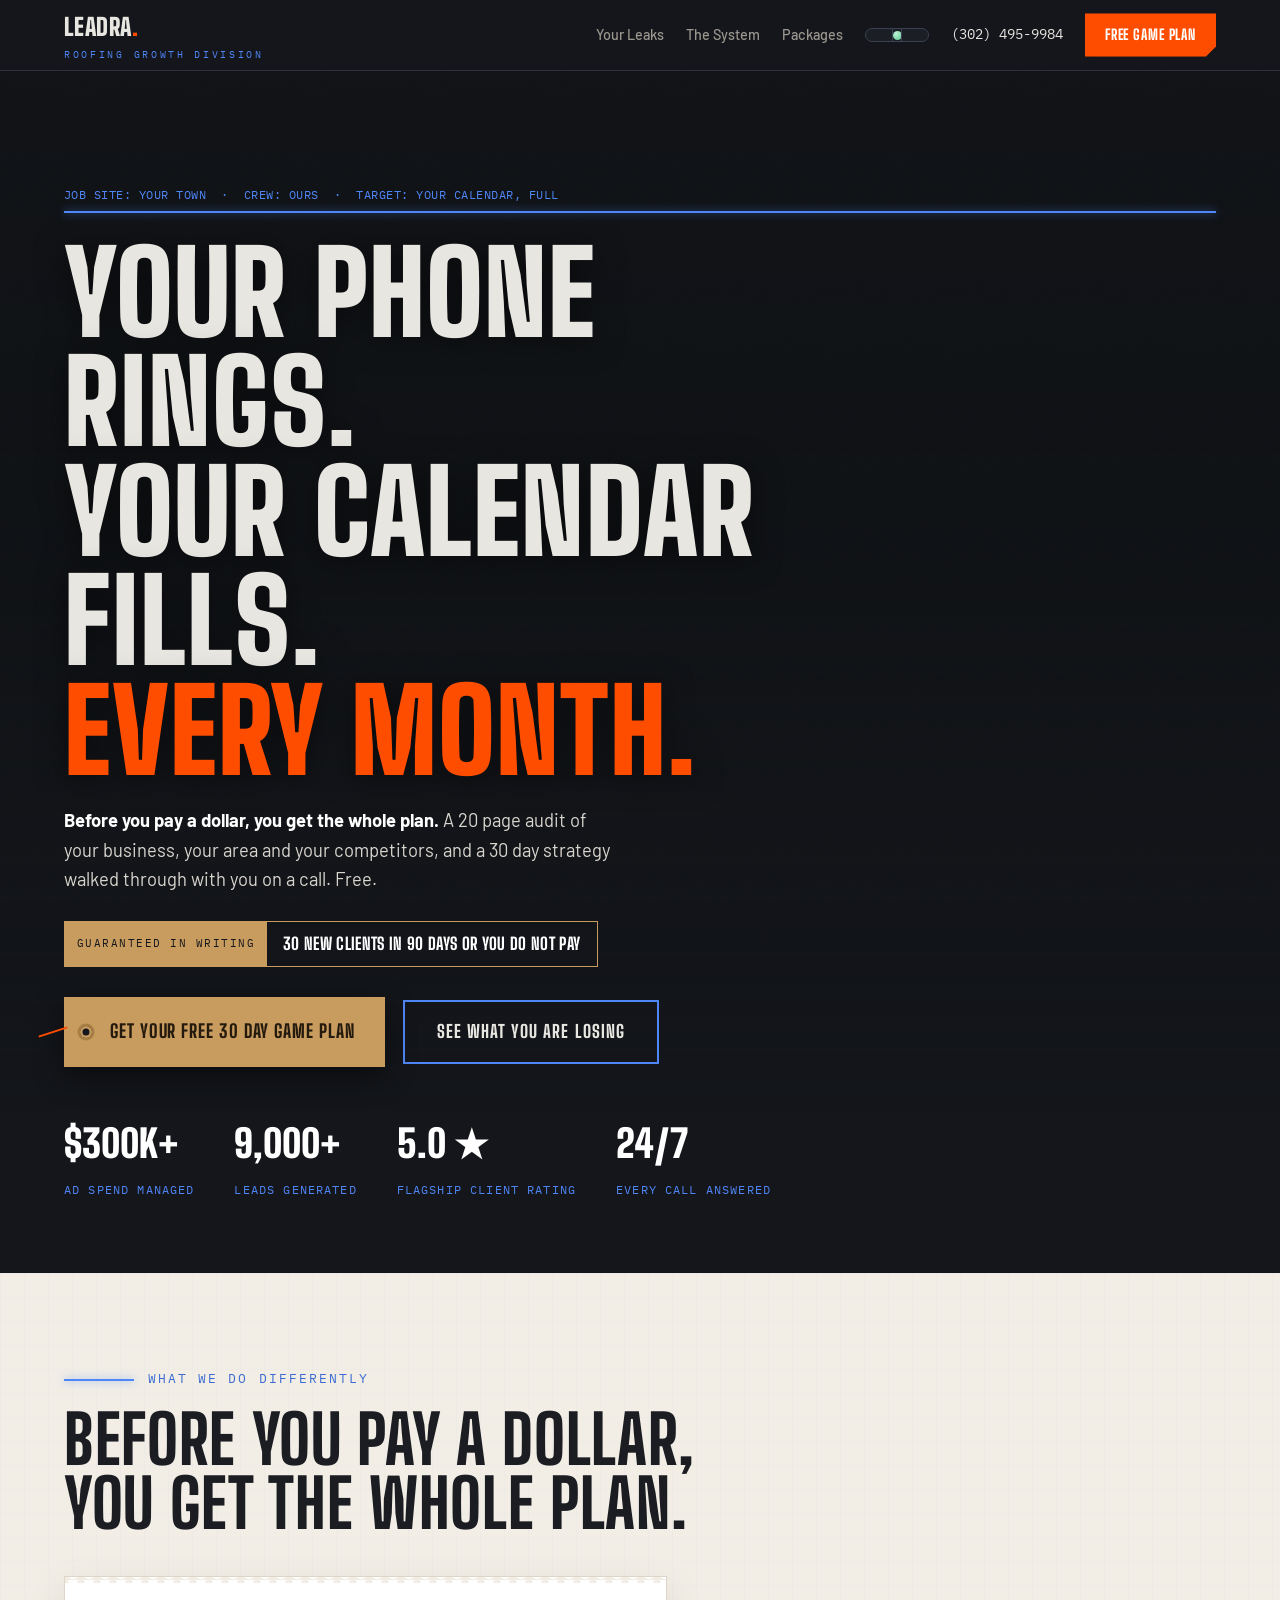
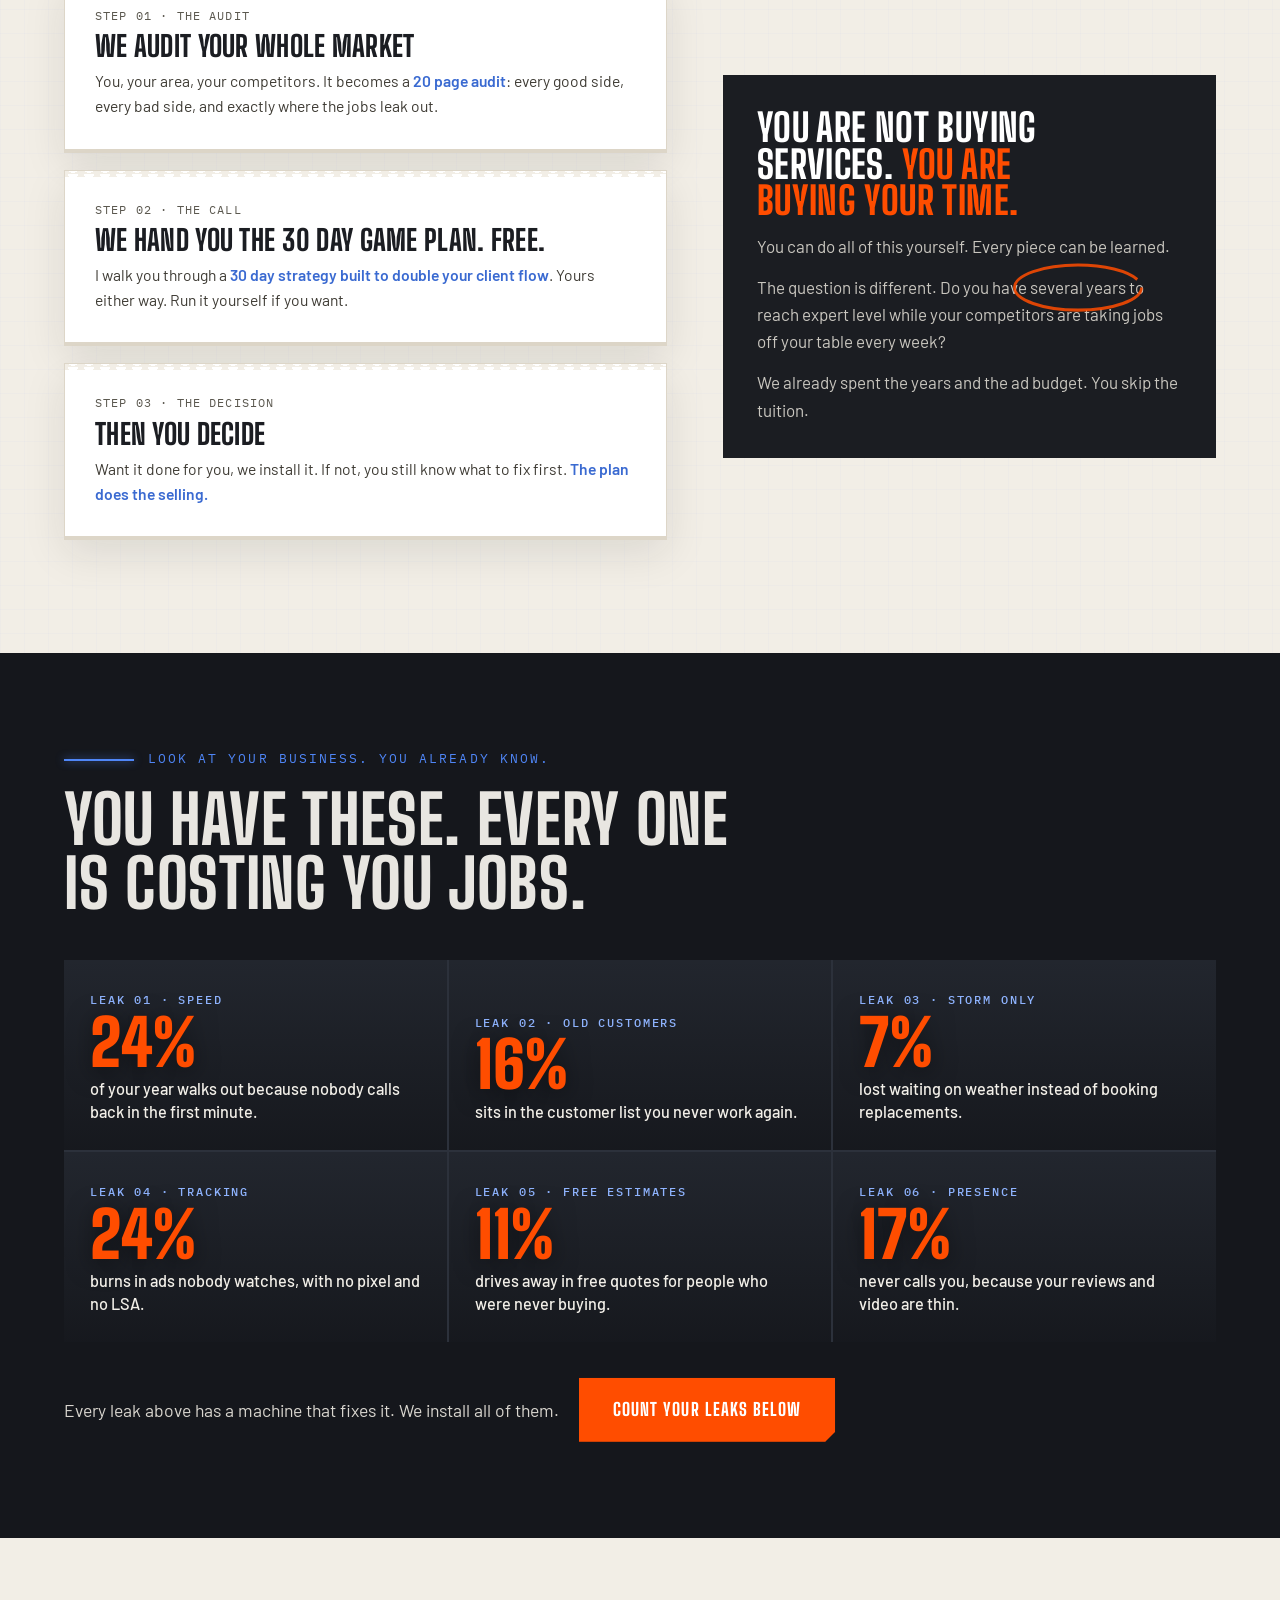
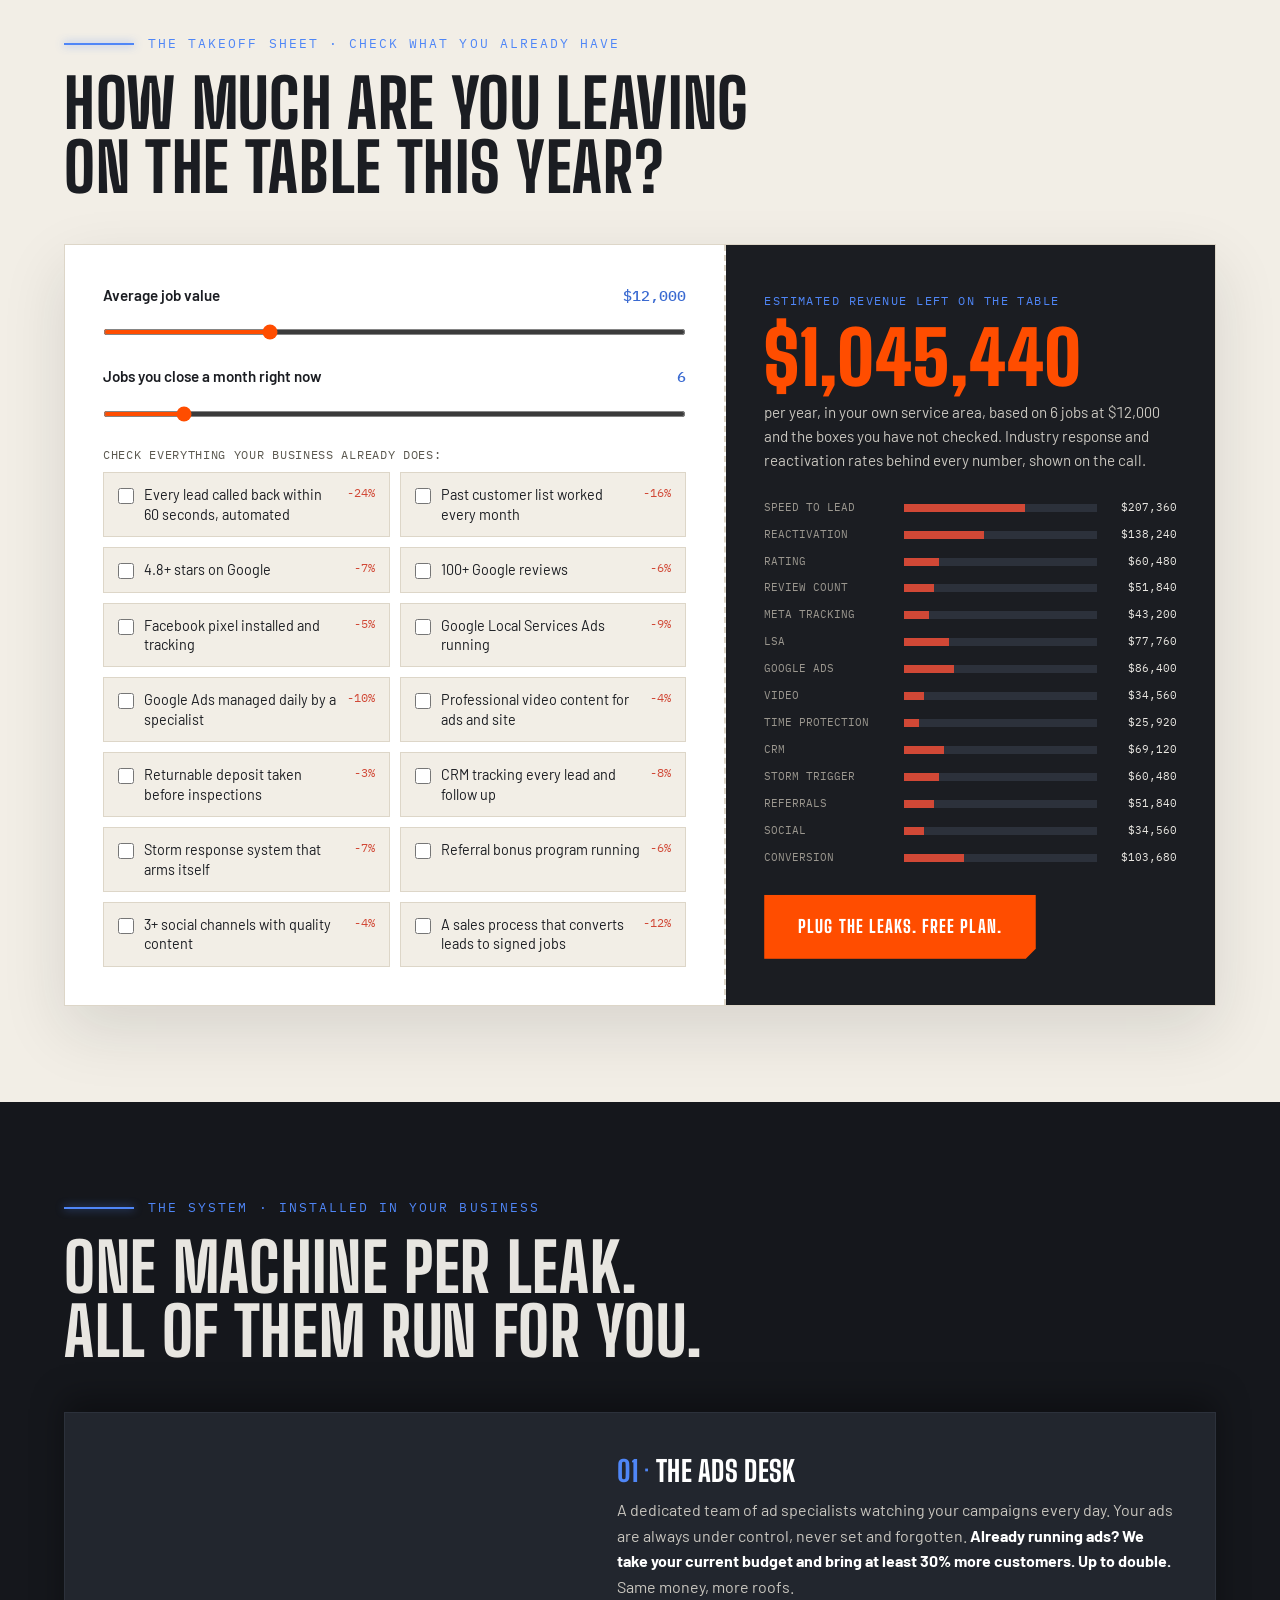
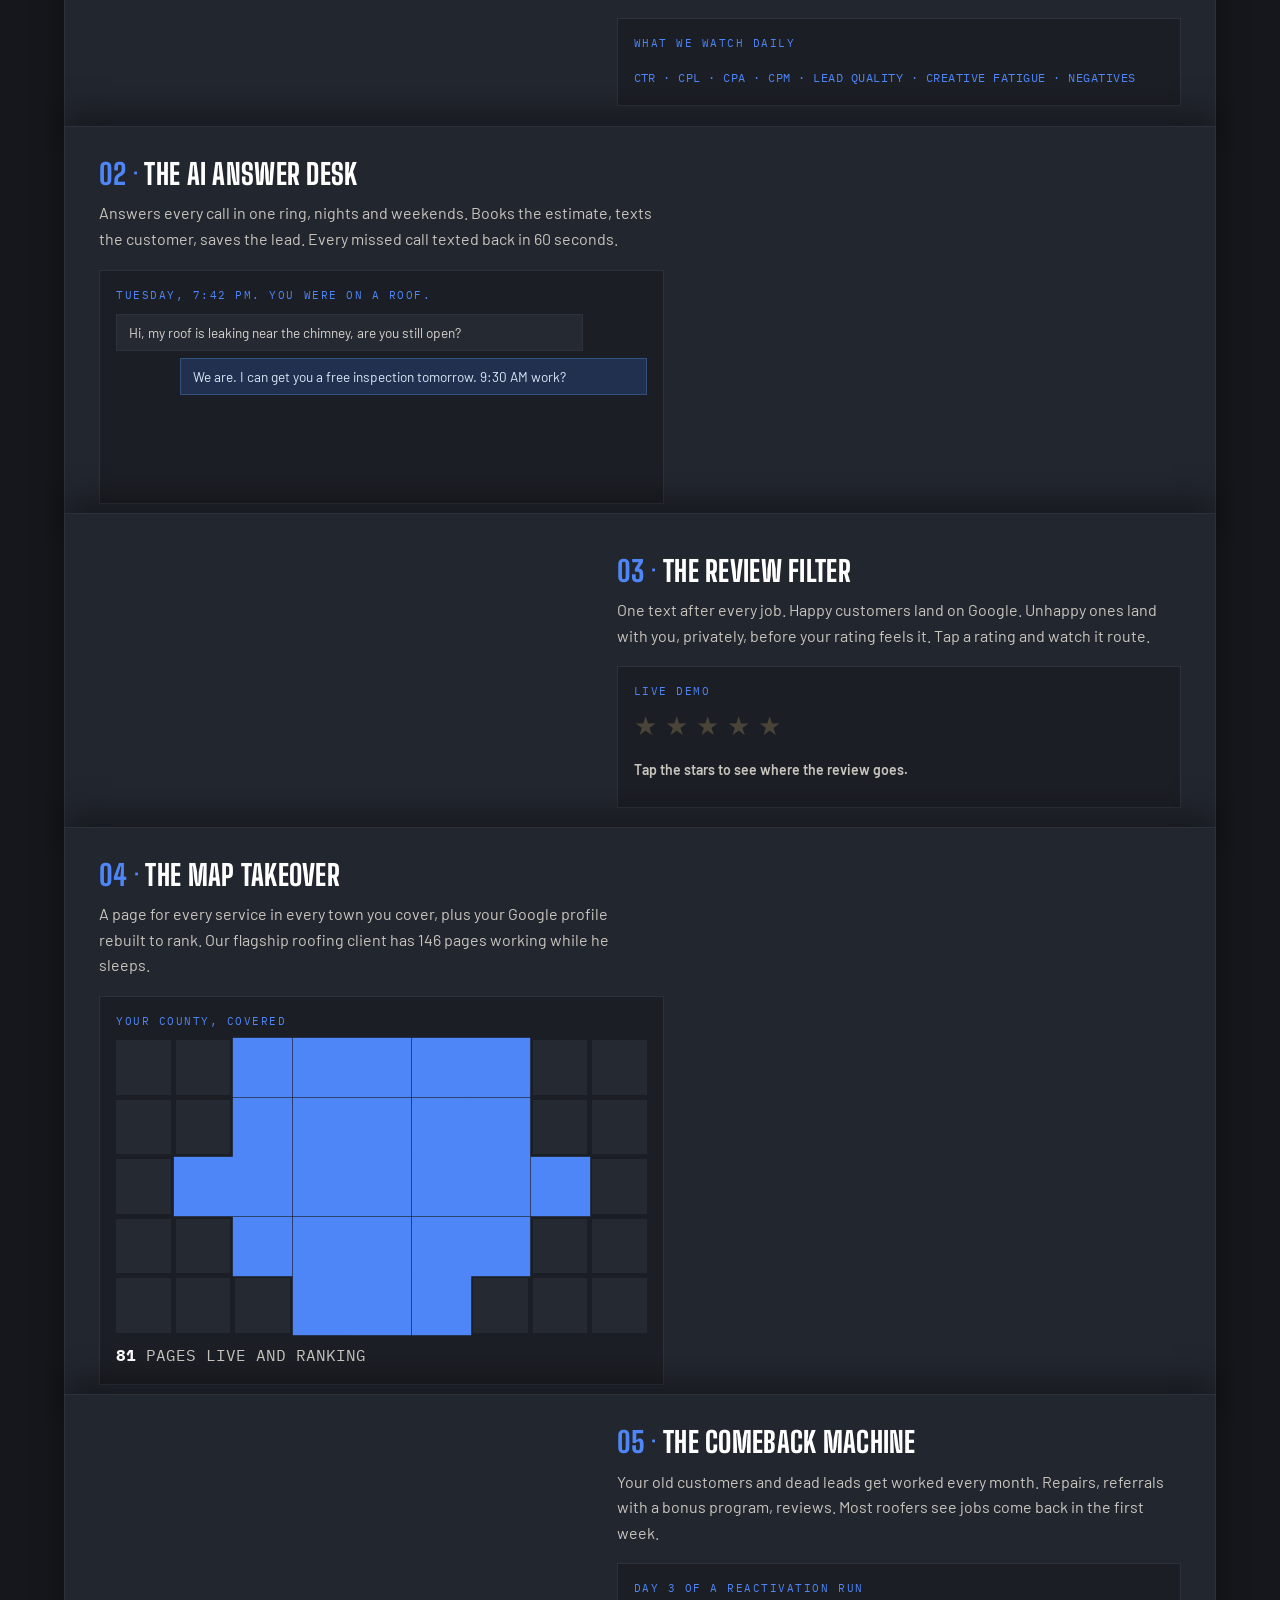
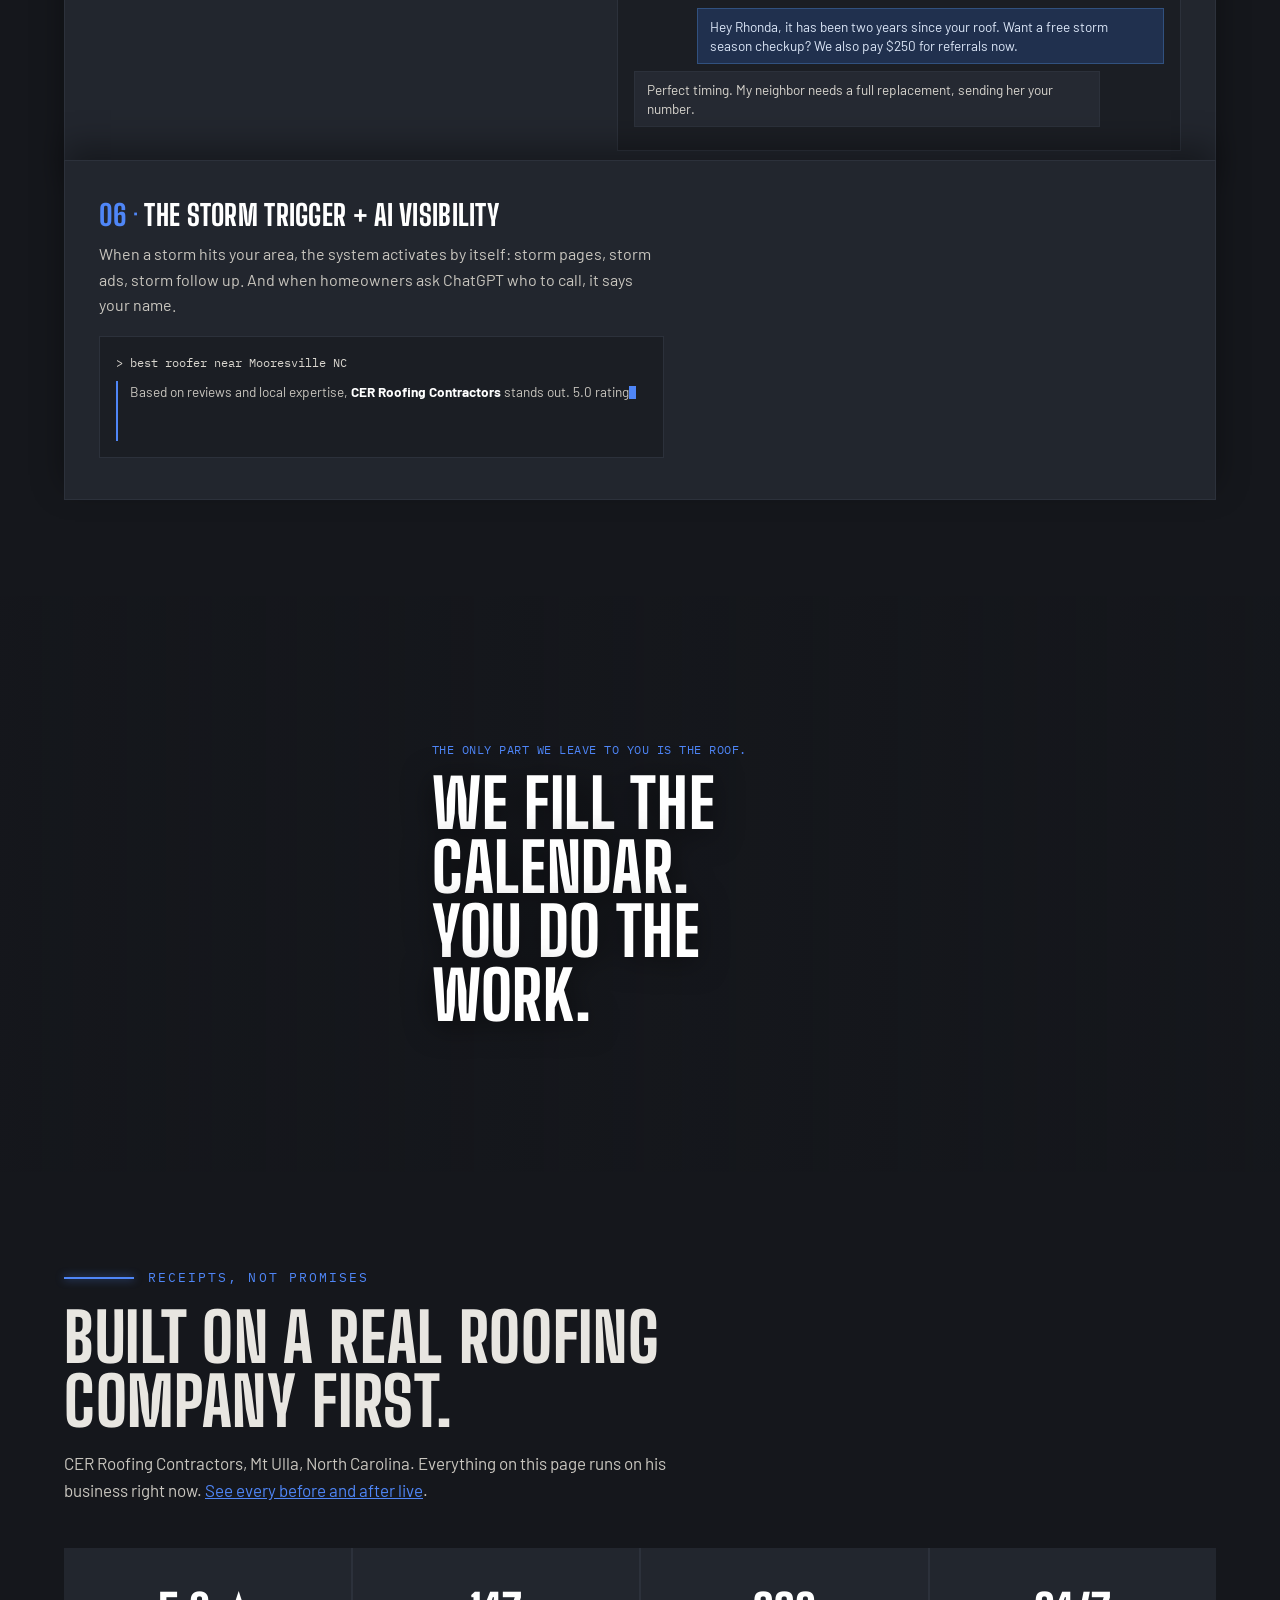
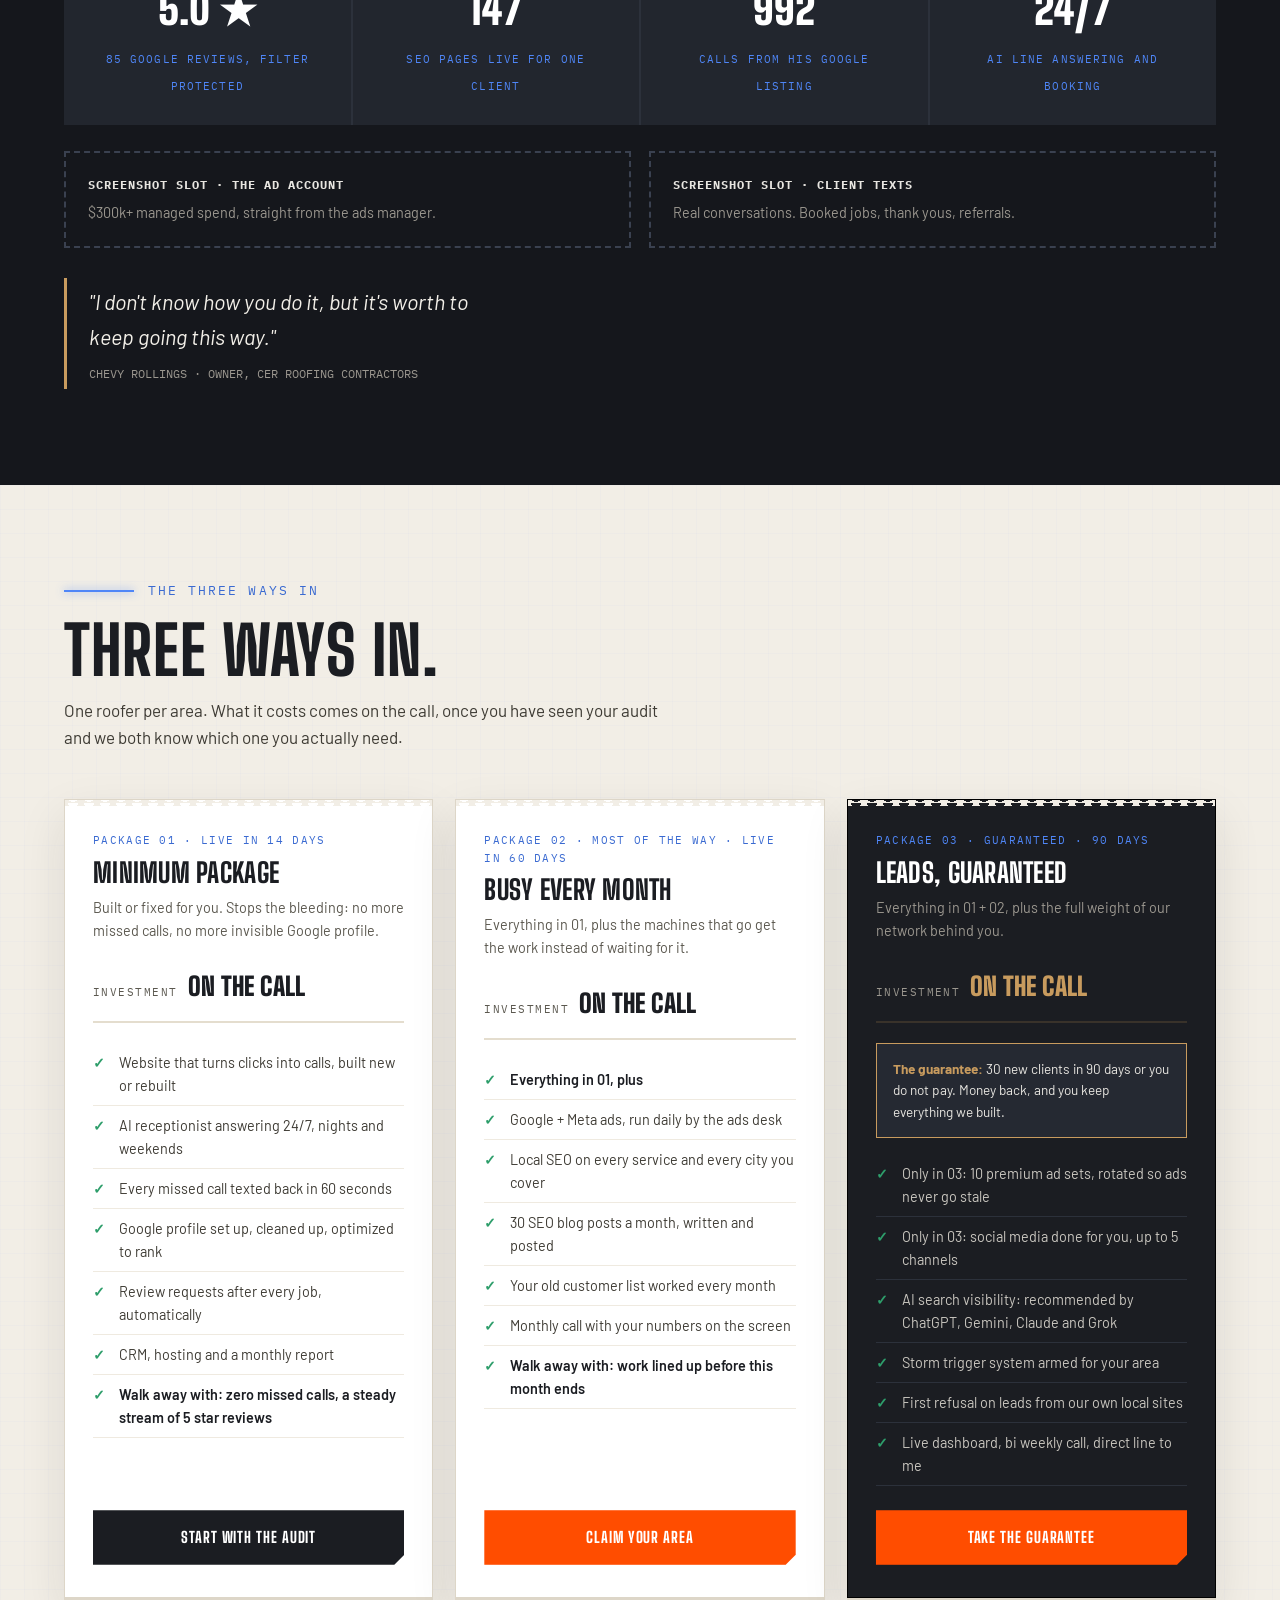
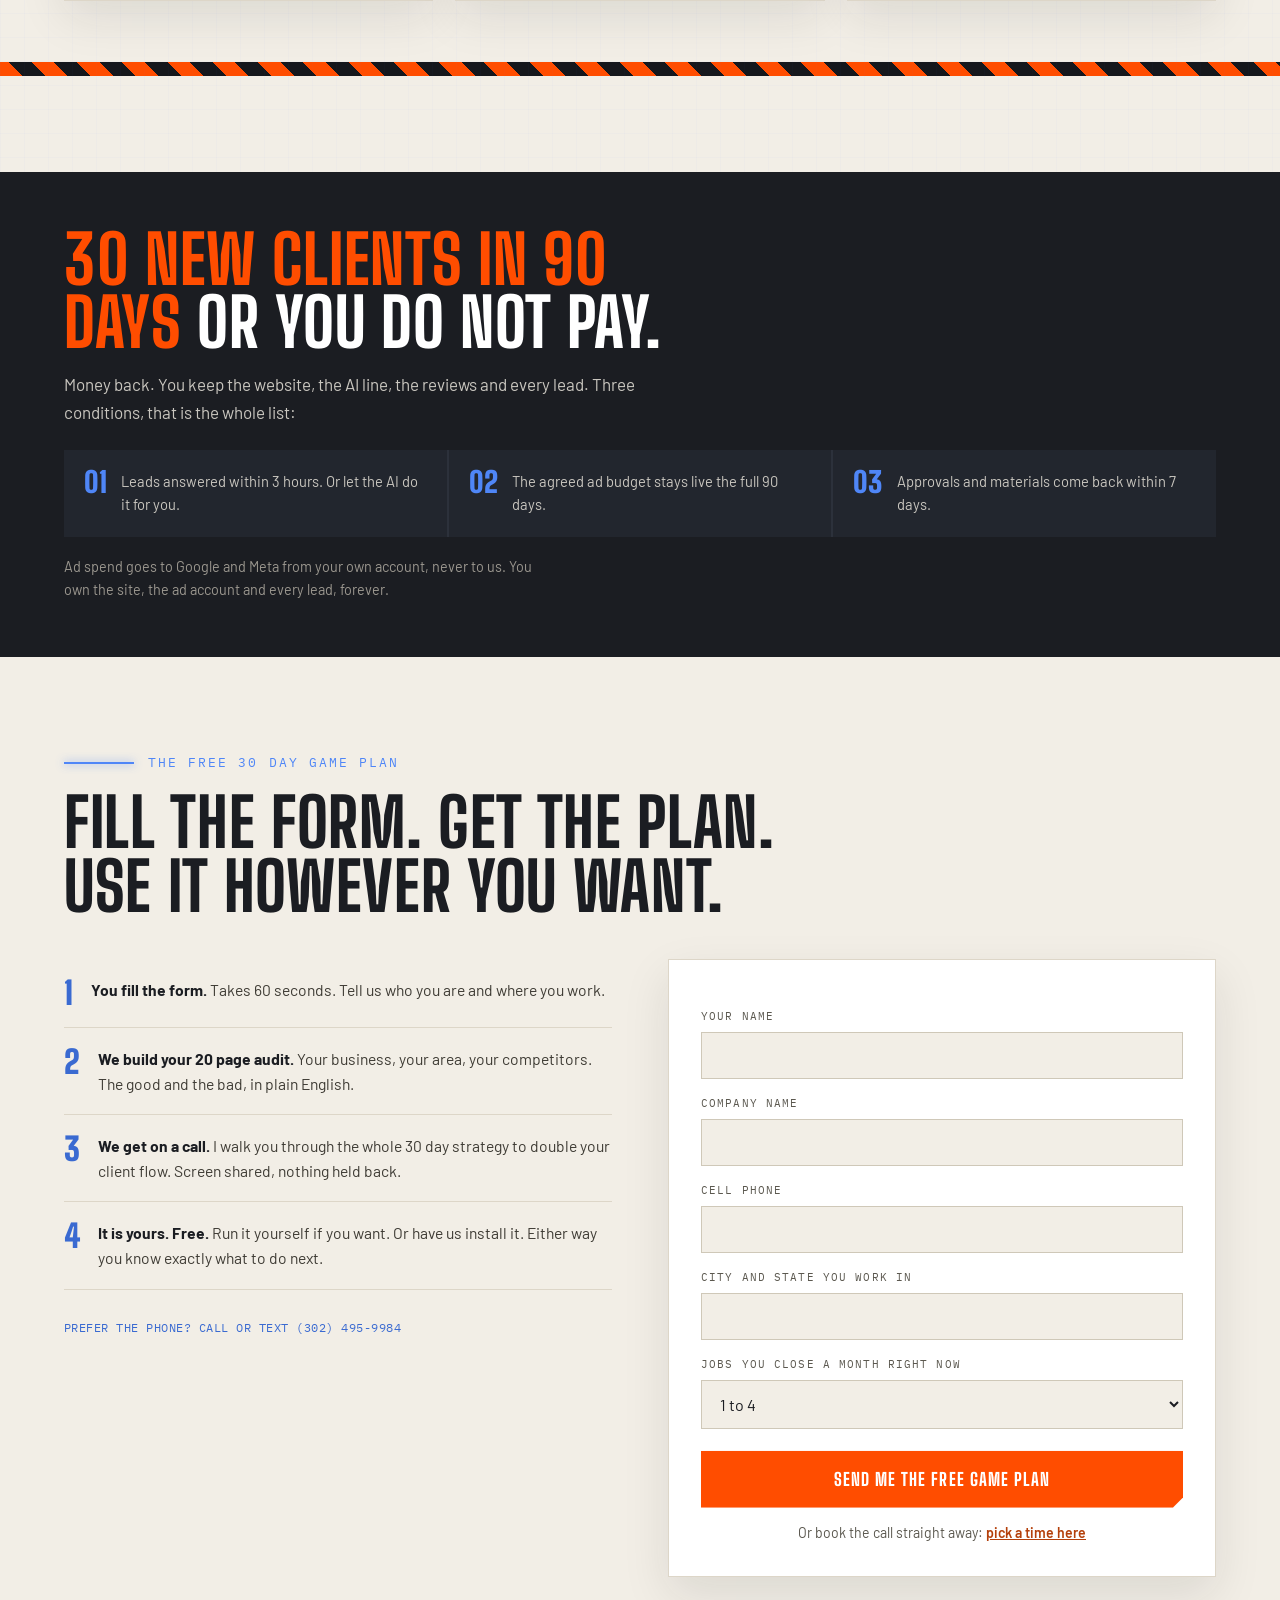
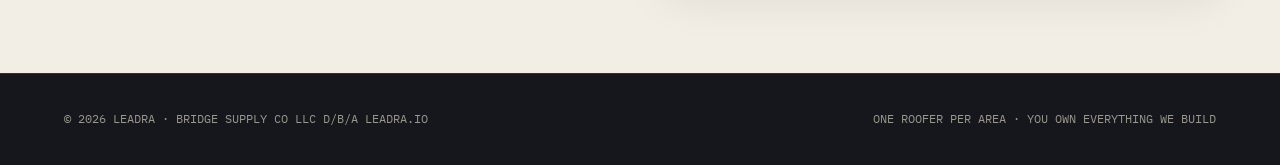
<file: roofers-site/preview.html>
<!doctype html>
<html lang="en">
<head>
<meta charset="utf-8">
<meta name="viewport" content="width=device-width, initial-scale=1">
<title>Leadra for Roofers</title>
<meta name="description" content="Client acquisition systems for roofing companies. 30 new clients in 90 days or you do not pay. Free 30 day game plan and a 20 page audit of your business before you spend a dollar.">
<link rel="stylesheet" href="https://fonts.googleapis.com/css2?family=Big+Shoulders+Display:wght@700;800;900&family=Barlow:wght@400;500;600&family=IBM+Plex+Mono:ital,wght@0,400;0,500;1,400&display=swap">
<style>
  :root{
    --bitumen:#15171C; --char:#22262E; --chalk:#4F86F7; --torch:#FF4D00;
    --paper:#F2EEE6; --kraft:#C89B5E; --ink:#E8E6E1; --ink-dim:#9B978F;
    --paper-ink:#1B1D22; --paper-dim:#5B584F; --good:#2E9E6B; --bad:#D14836;
    --disp:"Big Shoulders Display","Arial Narrow",Impact,sans-serif;
    --body:"Barlow",-apple-system,"Segoe UI",Helvetica,sans-serif;
    --mono:"IBM Plex Mono","SF Mono",Consolas,monospace;
    --ease:cubic-bezier(.2,.8,.2,1);
  }
  *{margin:0;padding:0;box-sizing:border-box}
  html{scroll-behavior:smooth}
  body{background:var(--bitumen);color:var(--ink);font-family:var(--body);font-size:17px;line-height:1.6;-webkit-font-smoothing:antialiased;overflow-x:hidden}
  /* asphalt granule noise on dark */
  body::before{content:"";position:fixed;inset:0;pointer-events:none;z-index:1;opacity:.04;
    background-image:url("data:image/svg+xml,%3Csvg xmlns='http://www.w3.org/2000/svg' width='120' height='120'%3E%3Cfilter id='n'%3E%3CfeTurbulence type='fractalNoise' baseFrequency='.9' numOctaves='2'/%3E%3C/filter%3E%3Crect width='120' height='120' filter='url(%23n)' opacity='.6'/%3E%3C/svg%3E")}
  h1,h2,h3{font-family:var(--disp);text-transform:uppercase;line-height:.95;letter-spacing:.01em}
  h1{font-weight:900;font-size:clamp(3rem,9vw,7.2rem)}
  h2{font-weight:800;font-size:clamp(2.2rem,5.5vw,4.2rem)}
  h3{font-weight:800;font-size:clamp(1.3rem,2.4vw,1.8rem)}
  p{max-width:62ch}
  img{max-width:100%;display:block}
  a{color:inherit}
  .wrap{max-width:1200px;margin:0 auto;padding:0 24px;position:relative;z-index:2}
  .mono{font-family:var(--mono);font-size:.78rem;letter-spacing:.04em;color:var(--chalk)}
  .sec{padding:96px 0;position:relative}
  .num{font-variant-numeric:tabular-nums}
  /* chalk line reveal */
  .chalkline{height:2px;background:var(--chalk);width:0;box-shadow:0 0 8px rgba(79,134,247,.8);transition:width .5s var(--ease)}
  .chalkline.snap{width:100%}
  .reveal{opacity:0;transform:translateY(30px);transition:opacity .6s var(--ease),transform .6s var(--ease)}
  .reveal.in{opacity:1;transform:none}
  @media (prefers-reduced-motion: reduce){
    .reveal{opacity:1;transform:none;transition:none}
    *{animation:none!important;transition:none!important}
  }
  .btn{display:inline-flex;align-items:center;gap:12px;background:var(--torch);color:#fff;font-family:var(--disp);font-weight:800;text-transform:uppercase;letter-spacing:.06em;font-size:1.1rem;padding:18px 34px;text-decoration:none;border:none;cursor:pointer;transition:transform .3s var(--ease),box-shadow .3s var(--ease);box-shadow:0 6px 24px rgba(255,77,0,.35);clip-path:polygon(0 0,100% 0,100% calc(100% - 10px),calc(100% - 10px) 100%,0 100%)}
  .btn:hover{transform:translateY(-3px)}
  .btn.line{background:transparent;color:var(--ink);box-shadow:inset 0 0 0 2px var(--chalk);clip-path:none}
  .btn:focus-visible,a:focus-visible,button:focus-visible,input:focus-visible{outline:3px solid var(--chalk);outline-offset:3px}


  /* hero guarantee badge */
  .herobadge{display:inline-flex;align-items:stretch;margin-top:26px;border:1px solid var(--kraft);background:rgba(21,23,28,.55);backdrop-filter:blur(4px)}
  .herobadge .hb-k{font-family:var(--mono);font-size:.66rem;letter-spacing:.14em;text-transform:uppercase;color:var(--bitumen);background:var(--kraft);padding:10px 12px;display:flex;align-items:center}
  .herobadge .hb-v{font-family:var(--disp);font-weight:800;text-transform:uppercase;font-size:1.05rem;color:#fff;padding:9px 16px;display:flex;align-items:center;letter-spacing:.02em}
  @media(max-width:600px){.herobadge{flex-direction:column}.herobadge .hb-v{font-size:.95rem;padding:10px 12px}}
  /* leak card: number first */
  .talk .tlabel{position:relative;font-size:.72rem;letter-spacing:.16em;font-weight:500;color:#8FB4FF;margin-bottom:10px;display:block}
  .talk .tstat{position:relative;display:block;font-family:var(--disp);font-weight:900;font-size:clamp(3rem,5vw,4.2rem);line-height:.85;color:var(--torch);margin-bottom:8px;text-shadow:0 4px 24px rgba(0,0,0,.5)}
  .talk p{font-size:.95rem}
  /* investment line on packages */
  .priceline{display:flex;align-items:baseline;gap:10px;margin:6px 0 20px;padding-bottom:14px;border-bottom:2px solid #E4DDCE}
  .priceline .pl-k{font-family:var(--mono);font-size:.66rem;letter-spacing:.14em;text-transform:uppercase;color:var(--paper-dim)}
  .priceline .pl-v{font-family:var(--disp);font-weight:900;font-size:1.6rem;text-transform:uppercase;color:var(--paper-ink)}
  .pack.dark .priceline{border-bottom-color:#39322A}
  .pack.dark .priceline .pl-v{color:var(--kraft)}
  .pack.dark .priceline .pl-k{color:#9B978F}
  /* guarantee conditions */
  .conds{display:grid;grid-template-columns:repeat(3,1fr);gap:2px;background:#2C313B;margin-top:24px}
  @media(max-width:800px){.conds{grid-template-columns:1fr}}
  .cond{background:#22262E;padding:20px;display:flex;gap:14px;align-items:flex-start}
  .cond b{font-family:var(--disp);font-weight:900;font-size:1.8rem;color:var(--chalk);line-height:.9}
  .cond span{font-size:.92rem;color:#C9C6BF}

  /* ===== NAV ===== */
  nav{position:sticky;top:0;z-index:60;background:rgba(21,23,28,.94);backdrop-filter:blur(8px);border-bottom:1px solid #2C313B}
  nav .wrap{display:flex;align-items:center;justify-content:space-between;height:70px}
  .logo{font-family:var(--disp);font-weight:900;font-size:1.5rem;text-transform:uppercase;text-decoration:none;letter-spacing:.02em}
  .logo span{color:var(--torch)}
  .logo .sub{display:block;font-family:var(--mono);font-size:.6rem;color:var(--chalk);letter-spacing:.28em;font-weight:400}
  .navr{display:flex;align-items:center;gap:22px}
  .navlinks{display:flex;gap:22px;font-size:.9rem;font-weight:500}
  .navlinks a{text-decoration:none;color:var(--ink-dim)}
  .navlinks a:hover{color:var(--ink)}
  .navphone{font-family:var(--mono);font-size:.85rem;color:var(--ink);text-decoration:none}
  nav .btn{padding:10px 20px;font-size:.9rem}
  /* level bubble */
  .level{width:64px;height:14px;border:1px solid #3A4150;border-radius:7px;position:relative;background:#1B1E24}
  .level::before,.level::after{content:"";position:absolute;top:0;bottom:0;width:1px;background:#3A4150}
  .level::before{left:26px}.level::after{right:26px}
  .bubble{position:absolute;top:2px;left:27px;width:9px;height:9px;border-radius:50%;background:radial-gradient(circle at 35% 30%,#BFF3D8,#57C48B);transition:left .3s var(--ease)}
  @media(max-width:900px){.navlinks,.level,.navphone{display:none}}

  /* ===== HERO ===== */
  .hero{position:relative;min-height:92vh;display:flex;align-items:flex-end;overflow:hidden}
  .hero .bg{position:absolute;inset:0;background:#0E1013 center/cover no-repeat;background-image:url("https://d8j0ntlcm91z4.cloudfront.net/user_33wxgpbGivDqYMQGx6Mulkyq2fE/hf_20260818_014854_606699dc-4749-4675-8857-435e8724a112_min.webp");animation:kenburns 18s var(--ease) forwards}
  @keyframes kenburns{from{transform:scale(1.12)}to{transform:scale(1)}}
  .hero .shade{position:absolute;inset:0;background:linear-gradient(180deg,rgba(21,23,28,.35) 0%,rgba(21,23,28,.15) 40%,rgba(21,23,28,.92) 88%)}
  .hero .wrap{padding-bottom:72px;padding-top:140px;width:100%}
  .takeoff{position:relative;margin-bottom:26px}
  .takeoff .anno{position:absolute;top:-26px;left:0;opacity:0;transition:opacity .5s .5s}
  .takeoff.on .anno{opacity:1}
  .hero h1{max-width:14ch;text-shadow:0 4px 30px rgba(0,0,0,.5)}
  .hero h1 em{font-style:normal;color:var(--torch)}
  .hero .sub{margin-top:20px;font-size:1.15rem;max-width:56ch;color:#D9D6CF}
  .hero .sub b{color:#fff}
  .heroctas{display:flex;gap:18px;align-items:center;margin-top:30px;flex-wrap:wrap}
  /* inspection tag CTA */
  .tag-cta{position:relative;background:var(--kraft);color:#241A0E;font-family:var(--disp);font-weight:800;text-transform:uppercase;letter-spacing:.05em;font-size:1.15rem;padding:20px 30px 20px 46px;text-decoration:none;transition:transform .3s var(--ease);box-shadow:0 10px 30px rgba(0,0,0,.45)}
  .tag-cta::before{content:"";position:absolute;left:16px;top:50%;transform:translateY(-50%);width:12px;height:12px;border-radius:50%;background:var(--bitumen);box-shadow:inset 0 0 0 2.5px var(--kraft),0 0 0 2.5px #A87E44}
  .tag-cta::after{content:"";position:absolute;left:-26px;top:50%;width:30px;height:2px;background:var(--torch);transform:translateY(-50%) rotate(-18deg)}
  .tag-cta:hover{transform:rotate(-1.2deg) translateY(-2px)}
  .herostats{display:flex;gap:40px;margin-top:46px;flex-wrap:wrap}
  .hstat b{display:block;font-family:var(--disp);font-weight:900;font-size:2.4rem;color:#fff}
  .hstat span{font-family:var(--mono);font-size:.72rem;color:var(--chalk);letter-spacing:.1em;text-transform:uppercase}

  /* ===== PAPER SECTIONS ===== */
  .paper{background:var(--paper);color:var(--paper-ink)}
  .paper::before{content:"";position:absolute;inset:0;pointer-events:none;opacity:.5;
    background-image:linear-gradient(rgba(79,134,247,.05) 1px,transparent 1px),linear-gradient(90deg,rgba(79,134,247,.05) 1px,transparent 1px);background-size:24px 24px}
  .paper .mono{color:#3A6AD1}
  .kicker{display:flex;align-items:center;gap:14px;margin-bottom:18px}
  .kicker .chalkline{max-width:70px}
  .kicker span{font-family:var(--mono);font-size:.8rem;letter-spacing:.16em;text-transform:uppercase;color:var(--chalk)}
  .paper .kicker span{color:#3A6AD1}

  /* different section */
  .diffgrid{display:grid;grid-template-columns:1.1fr .9fr;gap:56px;align-items:center;margin-top:40px}
  @media(max-width:940px){.diffgrid{grid-template-columns:1fr}}
  .ticket{background:#fff;border:1px solid #DDD6C8;box-shadow:0 3px 0 #DDD6C8,0 16px 40px rgba(27,29,34,.10);padding:30px;position:relative;margin-bottom:20px}
  .ticket::before{content:"";position:absolute;top:0;left:0;right:0;height:6px;background-image:radial-gradient(circle at 8px 0,transparent 5px,#F2EEE6 5px);background-size:16px 6px;background-position:0 -3px}
  .ticket .tno{font-family:var(--mono);font-size:.72rem;color:var(--paper-dim);letter-spacing:.1em}
  .ticket h3{margin:8px 0 8px;color:var(--paper-ink)}
  .ticket p{font-size:.98rem;color:#3E3B34}
  .ticket .mark{color:#3A6AD1;font-weight:600}
  .buytime{background:var(--paper-ink);color:var(--ink);padding:34px;position:relative}
  .buytime h3{color:#fff;font-size:clamp(1.6rem,3vw,2.4rem);max-width:16ch}
  .buytime h3 em{font-style:normal;color:var(--torch)}
  .buytime p{margin-top:14px;color:#C9C6BF}
  .circle-anno{position:relative;display:inline-block}
  .circle-anno svg{position:absolute;inset:-14px -20px;width:calc(100% + 40px);height:calc(100% + 28px);pointer-events:none}

  /* ===== STRAIGHT TALK ===== */
  .talkgrid{display:grid;grid-template-columns:repeat(3,1fr);gap:2px;background:#2C313B;margin-top:44px}
  @media(max-width:980px){.talkgrid{grid-template-columns:repeat(2,1fr)}}
  @media(max-width:640px){.talkgrid{grid-template-columns:1fr}}
  .talk{background:var(--char);padding:26px;position:relative;overflow:hidden;min-height:190px;display:flex;flex-direction:column;justify-content:flex-end}
  .talk .timg{position:absolute;inset:0;background:center/cover no-repeat;opacity:.28;transition:opacity .4s,transform .6s var(--ease)}
  .talk:hover .timg{opacity:.45;transform:scale(1.05)}
  .talk .tshade{position:absolute;inset:0;background:linear-gradient(180deg,transparent,rgba(21,23,28,.9))}
  .talk .mono{position:relative;margin-bottom:6px}
  .talk p{position:relative;font-size:1.02rem;font-weight:500;color:#F2EFE8;line-height:1.4}
  .talk p b{color:var(--torch)}
  .talkfoot{margin-top:36px;display:flex;gap:20px;align-items:center;flex-wrap:wrap}
  .talkfoot p{font-size:1.1rem;color:#D9D6CF;max-width:50ch}

  /* ===== LEAK CALCULATOR ===== */
  .leak{background:var(--paper);color:var(--paper-ink)}
  .leaksheet{background:#fff;border:1px solid #DDD6C8;box-shadow:0 24px 60px rgba(27,29,34,.12);margin-top:44px;display:grid;grid-template-columns:1.15fr .85fr}
  @media(max-width:940px){.leaksheet{grid-template-columns:1fr}}
  .leakL{padding:38px;border-right:2px dashed #DDD6C8}
  @media(max-width:940px){.leakL{border-right:none;border-bottom:2px dashed #DDD6C8}}
  .leakR{padding:38px;background:var(--paper-ink);color:var(--ink);display:flex;flex-direction:column;justify-content:center}
  .lfield{margin-bottom:22px}
  .lfield label{display:flex;justify-content:space-between;font-weight:600;font-size:.95rem;margin-bottom:8px}
  .lfield output{font-family:var(--mono);color:#3A6AD1;font-weight:500}
  input[type=range]{width:100%;accent-color:var(--torch);height:6px}
  .checks{display:grid;grid-template-columns:1fr 1fr;gap:10px;margin-top:8px}
  @media(max-width:600px){.checks{grid-template-columns:1fr}}
  .chk{display:flex;gap:10px;align-items:flex-start;background:var(--paper);border:1px solid #DDD6C8;padding:12px 14px;cursor:pointer;font-size:.9rem;line-height:1.35;transition:border-color .2s,background .2s;user-select:none}
  .chk:hover{border-color:#3A6AD1}
  .chk input{margin-top:3px;accent-color:#2E9E6B;width:16px;height:16px;flex:none}
  .chk.on{background:#EAF3EC;border-color:#2E9E6B}
  .chk .pct{margin-left:auto;font-family:var(--mono);font-size:.72rem;color:var(--bad);white-space:nowrap;flex:none}
  .chk.on .pct{color:#2E9E6B}
  .leakR .rline{font-family:var(--mono);font-size:.75rem;color:var(--chalk);letter-spacing:.12em;text-transform:uppercase}
  .leaktotal{font-family:var(--disp);font-weight:900;font-size:clamp(3rem,6vw,4.6rem);color:var(--torch);line-height:1;margin:12px 0 4px}
  .leaksub{color:#C9C6BF;font-size:.95rem}
  .leakbars{margin-top:26px;display:flex;flex-direction:column;gap:9px}
  .lb{display:grid;grid-template-columns:130px 1fr 70px;gap:10px;align-items:center;font-family:var(--mono);font-size:.7rem;color:#9B978F}
  .lb i{display:block;height:8px;background:#2C313B;position:relative;overflow:hidden}
  .lb i b{position:absolute;left:0;top:0;bottom:0;background:var(--bad);width:0;transition:width .8s var(--ease)}
  .lb.won i b{background:var(--good)}
  .lb span:last-child{text-align:right;color:var(--ink)}
  .leakcta{margin-top:28px}

  /* ===== MACHINES (shingle courses) ===== */
  .courses{margin-top:48px;display:flex;flex-direction:column}
  .course{background:var(--char);border:1px solid #2C313B;padding:0;display:grid;grid-template-columns:.9fr 1.1fr;min-height:340px;position:relative;box-shadow:0 -14px 30px rgba(0,0,0,.35)}
  .course+.course{margin-top:-26px}
  .course:nth-child(even){grid-template-columns:1.1fr .9fr}
  .course:nth-child(even) .cimg{order:2}
  @media(max-width:900px){.course,.course:nth-child(even){grid-template-columns:1fr}.course:nth-child(even) .cimg{order:0}.course+.course{margin-top:18px}}
  .cimg{background:center/cover no-repeat;min-height:230px;position:relative}
  .cimg::after{content:"";position:absolute;inset:0;background:linear-gradient(90deg,transparent 60%,var(--char))}
  .course:nth-child(even) .cimg::after{background:linear-gradient(270deg,transparent 60%,var(--char))}
  .cbody{padding:34px;display:flex;flex-direction:column;justify-content:center;gap:12px}
  .cbody h3{color:#fff}
  .cbody h3 span{color:var(--chalk)}
  .cbody p{color:#C9C6BF;font-size:1rem}
  .cbody p b{color:#fff}
  .cdemo{background:#1B1E24;border:1px solid #2C313B;padding:16px;margin-top:6px}
  .cdemo .dlabel{font-family:var(--mono);font-size:.68rem;letter-spacing:.14em;text-transform:uppercase;color:var(--chalk);margin-bottom:10px}
  /* mini demos */
  .stars{display:flex;gap:8px}
  .stars button{font-size:1.6rem;background:none;border:none;cursor:pointer;color:#4A4438;transition:color .12s,transform .12s}
  .stars button.lit{color:#F5B417}
  .stars button:hover{transform:scale(1.15)}
  .routeout{margin-top:10px;font-size:.88rem;font-weight:600;min-height:40px;display:flex;align-items:center;gap:10px;color:#C9C6BF}
  .pill{padding:5px 12px;font-family:var(--mono);font-size:.72rem}
  .toG{background:rgba(46,158,107,.15);color:#6FD3A4}
  .toP{background:rgba(209,72,54,.15);color:#F09083}
  .bub{max-width:88%;padding:8px 12px;margin-bottom:7px;font-size:.85rem;line-height:1.4;opacity:0;transform:translateY(8px);transition:opacity .4s,transform .4s;border:1px solid #2C313B}
  .bub.on{opacity:1;transform:none}
  .bub.them{background:#252932;color:#D9D6CF}
  .bub.us{background:#20304E;border-color:#31517F;color:#DCE7F8;margin-left:auto}
  .bub.sys{background:transparent;border:1px dashed #3A4150;text-align:center;max-width:100%;font-family:var(--mono);font-size:.7rem;color:#9B978F}
  .aichat .q{font-family:var(--mono);font-size:.78rem;color:#D9D6CF;margin-bottom:8px}
  .aichat .a{border-left:2px solid var(--chalk);padding-left:12px;color:#C9C6BF;font-size:.85rem;min-height:60px;white-space:pre-wrap}
  .aichat .a b{color:#fff}
  .cursor{display:inline-block;width:7px;height:13px;background:var(--chalk);vertical-align:-2px;animation:blink 1s steps(1) infinite}
  @keyframes blink{50%{opacity:0}}
  .matrix{display:grid;grid-template-columns:repeat(9,1fr);gap:5px}
  .mcell{aspect-ratio:1;background:#252932;transition:background .3s,transform .3s}
  .mcell.on{background:var(--chalk);transform:scale(1.08)}
  .matrixcap{margin-top:10px;font-family:var(--mono);font-size:.72rem;color:#9B978F}
  .matrixcap b{color:var(--chalk)}

  /* ===== INTERLUDE (before/after) ===== */
  .interlude{position:relative;min-height:64vh;background:center/cover no-repeat fixed;background-image:url("https://d8j0ntlcm91z4.cloudfront.net/user_33wxgpbGivDqYMQGx6Mulkyq2fE/hf_20260818_015003_33828aac-3f7a-42ab-a2ae-37e61c837aeb_min.webp");display:flex;align-items:center}
  @media(max-width:900px){.interlude{background-attachment:scroll}}
  .interlude .shade{position:absolute;inset:0;background:linear-gradient(90deg,rgba(21,23,28,.85),rgba(21,23,28,.2))}
  .interlude h2{max-width:13ch;color:#fff;text-shadow:0 4px 30px rgba(0,0,0,.6)}
  .interlude .mono{display:block;margin-bottom:12px}

  /* ===== PROOF ===== */
  .proofgrid{display:grid;grid-template-columns:repeat(4,1fr);gap:2px;background:#2C313B;margin-top:44px}
  @media(max-width:900px){.proofgrid{grid-template-columns:repeat(2,1fr)}}
  .pcell{background:var(--char);padding:28px;text-align:center}
  .pcell b{display:block;font-family:var(--disp);font-weight:900;font-size:2.6rem;color:#fff}
  .pcell span{font-family:var(--mono);font-size:.7rem;letter-spacing:.1em;text-transform:uppercase;color:var(--chalk)}
  .slotrow{display:grid;grid-template-columns:repeat(2,1fr);gap:18px;margin-top:26px}
  @media(max-width:760px){.slotrow{grid-template-columns:1fr}}
  .slot{border:2px dashed #3A4150;padding:22px;font-size:.9rem;color:#9B978F}
  .slot b{display:block;color:var(--ink);font-family:var(--mono);font-size:.78rem;letter-spacing:.08em;text-transform:uppercase;margin-bottom:6px}
  .quote{border-left:3px solid var(--kraft);padding:6px 0 6px 22px;margin-top:30px;font-size:1.35rem;font-style:italic;color:#F2EFE8;max-width:34ch}
  .quote cite{display:block;margin-top:10px;font-style:normal;font-family:var(--mono);font-size:.75rem;color:#9B978F}

  /* ===== PACKAGES (paper tickets) ===== */
  .packs{display:grid;grid-template-columns:repeat(3,1fr);gap:22px;margin-top:48px;align-items:stretch}
  @media(max-width:980px){.packs{grid-template-columns:1fr;max-width:560px;margin-left:auto;margin-right:auto}}
  .pack{background:#fff;border:1px solid #DDD6C8;box-shadow:0 3px 0 #DDD6C8,0 18px 44px rgba(27,29,34,.10);padding:32px 28px;display:flex;flex-direction:column;position:relative}
  .pack::before{content:"";position:absolute;top:0;left:0;right:0;height:6px;background-image:radial-gradient(circle at 8px 0,transparent 5px,#F2EEE6 5px);background-size:16px 6px;background-position:0 -3px}
  .pack .sla{font-family:var(--mono);font-size:.68rem;letter-spacing:.12em;text-transform:uppercase;color:#3A6AD1;margin-bottom:10px}
  .pack h3{color:var(--paper-ink);font-size:1.7rem}
  .pack .for{font-size:.9rem;color:var(--paper-dim);margin:10px 0 18px;min-height:44px}
  .pack .price{font-family:var(--disp);font-weight:900;font-size:2.6rem;color:var(--paper-ink)}
  .pack .price span{font-family:var(--mono);font-size:.7rem;font-weight:400;color:var(--paper-dim);letter-spacing:.06em}
  .pack .permo{font-family:var(--mono);font-size:.9rem;color:#B4400B;font-weight:500;margin-bottom:16px}
  .pack ul{list-style:none;flex:1;margin-bottom:24px}
  .pack li{padding:8px 0 8px 26px;position:relative;font-size:.9rem;border-bottom:1px solid #EFEAE0;color:#3E3B34}
  .pack li::before{content:"✓";position:absolute;left:0;color:#2E9E6B;font-weight:700}
  .pack li.plus{font-weight:600;color:var(--paper-ink)}
  .pack .btn{justify-content:center;font-size:.95rem;padding:15px 20px}
  .pack.dark{background:var(--paper-ink);border-color:#000}
  .pack.dark::before{background-image:radial-gradient(circle at 8px 0,transparent 5px,#F2EEE6 5px)}
  .pack.dark h3,.pack.dark .price{color:#fff}
  .pack.dark .for{color:#9B978F}
  .pack.dark li{color:#C9C6BF;border-bottom-color:#2C313B}
  .pack.dark li.plus{color:#fff}
  .pack.dark .sla{color:var(--chalk)}
  .pack.dark .permo{color:var(--kraft)}
  .gbox{background:#252932;border:1px solid var(--kraft);padding:14px 16px;margin-bottom:16px;font-size:.85rem;color:#E8E6E1}
  .gbox b{color:var(--kraft)}

  /* hazard stripe + guarantee band */
  .hazard{height:14px;background:repeating-linear-gradient(45deg,var(--torch) 0 16px,var(--bitumen) 16px 32px);margin-top:64px}
  .gband{background:var(--paper-ink);padding:56px 0}
  .gband h2{color:#fff;max-width:20ch}
  .gband h2 em{font-style:normal;color:var(--torch)}
  .gband p{margin-top:16px;color:#C9C6BF}

  /* ===== GAME PLAN FORM ===== */
  .plan{background:var(--paper);color:var(--paper-ink)}
  .plangrid{display:grid;grid-template-columns:1fr 1fr;gap:56px;margin-top:40px;align-items:start}
  @media(max-width:900px){.plangrid{grid-template-columns:1fr}}
  .plansteps{display:flex;flex-direction:column;gap:0}
  .pstep{display:flex;gap:18px;padding:18px 0;border-bottom:1px solid #DDD6C8}
  .pstep .n{font-family:var(--disp);font-weight:900;font-size:2rem;color:#3A6AD1;line-height:1}
  .pstep p{font-size:.98rem;color:#3E3B34}
  .pstep b{color:var(--paper-ink)}
  form.gplan{background:#fff;border:1px solid #DDD6C8;box-shadow:0 18px 44px rgba(27,29,34,.10);padding:32px}
  .gplan label{display:block;font-family:var(--mono);font-size:.7rem;letter-spacing:.1em;text-transform:uppercase;color:var(--paper-dim);margin:16px 0 6px}
  .gplan input,.gplan select{width:100%;padding:13px 14px;border:1px solid #CFC8B8;background:var(--paper);font-family:var(--body);font-size:1rem;color:var(--paper-ink)}
  .gplan .btn{width:100%;justify-content:center;margin-top:22px}
  .gplan .alt{margin-top:14px;text-align:center;font-size:.88rem;color:var(--paper-dim)}
  .gplan .alt a{color:#B4400B;font-weight:600}

  footer{padding:36px 0;border-top:1px solid #2C313B;font-family:var(--mono);font-size:.72rem;color:#9B978F}
  footer .wrap{display:flex;justify-content:space-between;flex-wrap:wrap;gap:10px}

  .sticky{position:fixed;bottom:0;left:0;right:0;z-index:70;background:rgba(21,23,28,.97);border-top:1px solid #2C313B;padding:10px 16px;display:none;align-items:center;justify-content:space-between;gap:12px}
  .sticky.show{display:flex}
  .sticky span{font-family:var(--disp);font-weight:800;text-transform:uppercase;font-size:.95rem}
  .sticky span b{color:var(--torch)}
  .sticky .btn{padding:10px 18px;font-size:.85rem}
  @media(min-width:901px){.sticky{display:none!important}}
</style>
</head>
<body>

<nav>
  <div class="wrap">
    <a class="logo" href="#top">LEADRA<span>.</span><span class="sub">ROOFING GROWTH DIVISION</span></a>
    <div class="navr">
      <div class="navlinks">
        <a href="#leaks">Your Leaks</a>
        <a href="#machines">The System</a>
        <a href="#packages">Packages</a>
      </div>
      <div class="level" aria-hidden="true"><div class="bubble" id="bubble"></div></div>
      <a class="navphone" href="tel:+13024959984">(302) 495-9984</a>
      <a class="btn" href="#gameplan">Free game plan</a>
    </div>
  </div>
</nav>

<!-- ================= HERO ================= -->
<header class="hero" id="top">
  <div class="bg" role="img" aria-label="Roofing crew working on a steep shingle roof at golden hour"></div>
  <div class="shade"></div>
  <div class="wrap">
    <div class="takeoff" id="takeoff">
      <div class="chalkline" id="heroline"></div>
      <div class="anno mono">JOB SITE: YOUR TOWN &nbsp;·&nbsp; CREW: OURS &nbsp;·&nbsp; TARGET: YOUR CALENDAR, FULL</div>
    </div>
    <h1>Your phone rings.<br>Your calendar fills.<br><em>Every month.</em></h1>
    <p class="sub"><b>Before you pay a dollar, you get the whole plan.</b> A 20 page audit of your business, your area and your competitors, and a 30 day strategy walked through with you on a call. Free.</p>
    <div class="herobadge reveal"><span class="hb-k">Guaranteed in writing</span><span class="hb-v">30 new clients in 90 days or you do not pay</span></div>
    <div class="heroctas">
      <a class="tag-cta" href="#gameplan">Get your free 30 day game plan</a>
      <a class="btn line" href="#leaks">See what you are losing</a>
    </div>
    <div class="herostats">
      <div class="hstat"><b class="num" data-count="300" data-prefix="$" data-suffix="K+">$0</b><span>Ad spend managed</span></div>
      <div class="hstat"><b class="num" data-count="9000" data-suffix="+">0</b><span>Leads generated</span></div>
      <div class="hstat"><b>5.0 ★</b><span>Flagship client rating</span></div>
      <div class="hstat"><b>24/7</b><span>Every call answered</span></div>
    </div>
  </div>
</header>

<!-- ================= WHAT WE DO DIFFERENTLY ================= -->
<section class="sec paper" id="different">
  <div class="wrap">
    <div class="kicker"><div class="chalkline snap-on-view"></div><span>What we do differently</span></div>
    <h2>Before you pay a dollar,<br>you get the whole plan.</h2>
    <div class="diffgrid">
      <div>
        <div class="ticket reveal">
          <div class="tno">STEP 01 · THE AUDIT</div>
          <h3>We audit your whole market</h3>
          <p>You, your area, your competitors. It becomes a <span class="mark">20 page audit</span>: every good side, every bad side, and exactly where the jobs leak out.</p>
        </div>
        <div class="ticket reveal">
          <div class="tno">STEP 02 · THE CALL</div>
          <h3>We hand you the 30 day game plan. Free.</h3>
          <p>I walk you through a <span class="mark">30 day strategy built to double your client flow</span>. Yours either way. Run it yourself if you want.</p>
        </div>
        <div class="ticket reveal">
          <div class="tno">STEP 03 · THE DECISION</div>
          <h3>Then you decide</h3>
          <p>Want it done for you, we install it. If not, you still know what to fix first. <span class="mark">The plan does the selling.</span></p>
        </div>
      </div>
      <div class="buytime reveal">
        <h3>You are not buying services. <em>You are buying your time.</em></h3>
        <p>You can do all of this yourself. Every piece can be learned.</p>
        <p>The question is different. Do you have <span class="circle-anno">several years<svg viewBox="0 0 120 44" preserveAspectRatio="none"><ellipse cx="60" cy="22" rx="56" ry="18" fill="none" stroke="#FF4D00" stroke-width="2.5" stroke-dasharray="240" stroke-dashoffset="0" opacity=".85"/></svg></span> to reach expert level while your competitors are taking jobs off your table every week?</p>
        <p>We already spent the years and the ad budget. You skip the tuition.</p>
      </div>
    </div>
  </div>
</section>

<!-- ================= STRAIGHT TALK ================= -->
<section class="sec" id="talk">
  <div class="wrap">
    <div class="kicker"><div class="chalkline snap-on-view"></div><span>Look at your business. You already know.</span></div>
    <h2>You have these. Every one<br>is costing you jobs.</h2>
    <div class="talkgrid">
      <div class="talk reveal"><div class="timg" style="background-image:url('https://d8j0ntlcm91z4.cloudfront.net/user_33wxgpbGivDqYMQGx6Mulkyq2fE/hf_20260818_015003_458f7c05-11ed-4184-8992-7b35f440d632_min.webp')"></div><div class="tshade"></div><span class="mono tlabel">LEAK 01 · SPEED</span><b class="tstat">24%</b><p>of your year walks out because nobody calls back in the first minute.</p></div>
      <div class="talk reveal"><div class="timg" style="background-image:url('https://d8j0ntlcm91z4.cloudfront.net/user_33wxgpbGivDqYMQGx6Mulkyq2fE/hf_20260818_014854_d7bc7025-9c27-4ac1-ada7-7583d8c012c8_min.webp')"></div><div class="tshade"></div><span class="mono tlabel">LEAK 02 · OLD CUSTOMERS</span><b class="tstat">16%</b><p>sits in the customer list you never work again.</p></div>
      <div class="talk reveal"><div class="timg" style="background-image:url('https://d8j0ntlcm91z4.cloudfront.net/user_33wxgpbGivDqYMQGx6Mulkyq2fE/hf_20260818_014854_e1f1597a-cb80-4589-87aa-069173d6cd5b_min.webp')"></div><div class="tshade"></div><span class="mono tlabel">LEAK 03 · STORM ONLY</span><b class="tstat">7%</b><p>lost waiting on weather instead of booking replacements.</p></div>
      <div class="talk reveal"><div class="timg" style="background-image:url('https://d8j0ntlcm91z4.cloudfront.net/user_33wxgpbGivDqYMQGx6Mulkyq2fE/hf_20260818_014854_e1245631-3969-4cd1-a53f-57e570332e08_min.webp')"></div><div class="tshade"></div><span class="mono tlabel">LEAK 04 · TRACKING</span><b class="tstat">24%</b><p>burns in ads nobody watches, with no pixel and no LSA.</p></div>
      <div class="talk reveal"><div class="timg" style="background-image:url('https://d8j0ntlcm91z4.cloudfront.net/user_33wxgpbGivDqYMQGx6Mulkyq2fE/hf_20260818_014854_76bcf9c5-5865-449c-8747-a28d04c64d19_min.webp')"></div><div class="tshade"></div><span class="mono tlabel">LEAK 05 · FREE ESTIMATES</span><b class="tstat">11%</b><p>drives away in free quotes for people who were never buying.</p></div>
      <div class="talk reveal"><div class="timg" style="background-image:url('https://d8j0ntlcm91z4.cloudfront.net/user_33wxgpbGivDqYMQGx6Mulkyq2fE/hf_20260818_014854_b101acf7-32bc-484c-87a3-dbd3465be272_min.webp')"></div><div class="tshade"></div><span class="mono tlabel">LEAK 06 · PRESENCE</span><b class="tstat">17%</b><p>never calls you, because your reviews and video are thin.</p></div>
    </div>
    <div class="talkfoot reveal">
      <p>Every leak above has a machine that fixes it. We install all of them.</p>
      <a class="btn" href="#leaks">Count your leaks below</a>
    </div>
  </div>
</section>

<!-- ================= LEAK CALCULATOR ================= -->
<section class="sec leak" id="leaks">
  <div class="wrap">
    <div class="kicker"><div class="chalkline snap-on-view"></div><span>The takeoff sheet · Check what you already have</span></div>
    <h2>How much are you leaving<br>on the table this year?</h2>
    <div class="leaksheet reveal">
      <div class="leakL">
        <div class="lfield">
          <label>Average job value <output id="o_job" class="num">$12,000</output></label>
          <input type="range" id="r_job" min="5000" max="30000" step="500" value="12000" aria-label="Average job value">
        </div>
        <div class="lfield">
          <label>Jobs you close a month right now <output id="o_jobs" class="num">6</output></label>
          <input type="range" id="r_jobs" min="1" max="40" step="1" value="6" aria-label="Jobs per month">
        </div>
        <p style="font-family:var(--mono);font-size:.72rem;color:var(--paper-dim);letter-spacing:.06em;margin:8px 0 4px">CHECK EVERYTHING YOUR BUSINESS ALREADY DOES:</p>
        <div class="checks" id="checks"></div>
      </div>
      <div class="leakR">
        <span class="rline">ESTIMATED REVENUE LEFT ON THE TABLE</span>
        <div class="leaktotal num" id="leaktotal">$0</div>
        <p class="leaksub">per year, in your own service area, based on <span class="num" id="leakbase">6 jobs at $12,000</span> and the boxes you have not checked. Industry response and reactivation rates behind every number, shown on the call.</p>
        <div class="leakbars" id="leakbars"></div>
        <div class="leakcta"><a class="btn" href="#gameplan">Plug the leaks. Free plan.</a></div>
      </div>
    </div>
  </div>
</section>

<!-- ================= MACHINES ================= -->
<section class="sec" id="machines">
  <div class="wrap">
    <div class="kicker"><div class="chalkline snap-on-view"></div><span>The system · installed in your business</span></div>
    <h2>One machine per leak.<br>All of them run for you.</h2>

    <div class="courses">
      <div class="course reveal">
        <div class="cimg" style="background-image:url('https://d8j0ntlcm91z4.cloudfront.net/user_33wxgpbGivDqYMQGx6Mulkyq2fE/hf_20260818_014854_e1245631-3969-4cd1-a53f-57e570332e08_min.webp')"></div>
        <div class="cbody">
          <h3><span>01 ·</span> The Ads Desk</h3>
          <p>A dedicated team of ad specialists watching your campaigns every day. Your ads are always under control, never set and forgotten. <b>Already running ads? We take your current budget and bring at least 30% more customers. Up to double.</b> Same money, more roofs.</p>
          <div class="cdemo"><div class="dlabel">What we watch daily</div><span class="mono">CTR · CPL · CPA · CPM · LEAD QUALITY · CREATIVE FATIGUE · NEGATIVES</span></div>
        </div>
      </div>

      <div class="course reveal">
        <div class="cimg" style="background-image:url('https://d8j0ntlcm91z4.cloudfront.net/user_33wxgpbGivDqYMQGx6Mulkyq2fE/hf_20260818_014854_9b60c9c0-b36a-4f4e-996c-f5d55541aa72_min.webp')"></div>
        <div class="cbody">
          <h3><span>02 ·</span> The AI Answer Desk</h3>
          <p>Answers every call in one ring, nights and weekends. Books the estimate, texts the customer, saves the lead. Every missed call texted back in 60 seconds.</p>
          <div class="cdemo" id="phonedemo">
            <div class="dlabel">Tuesday, 7:42 PM. You were on a roof.</div>
            <div class="bub them">Hi, my roof is leaking near the chimney, are you still open?</div>
            <div class="bub us">We are. I can get you a free inspection tomorrow. 9:30 AM work?</div>
            <div class="bub them">Yes. Let me give you the address.</div>
            <div class="bub sys">ESTIMATE BOOKED · OWNER TEXTED · LEAD SAVED TO CRM</div>
          </div>
        </div>
      </div>

      <div class="course reveal">
        <div class="cimg" style="background-image:url('https://d8j0ntlcm91z4.cloudfront.net/user_33wxgpbGivDqYMQGx6Mulkyq2fE/hf_20260818_014854_b101acf7-32bc-484c-87a3-dbd3465be272_min.webp')"></div>
        <div class="cbody">
          <h3><span>03 ·</span> The Review Filter</h3>
          <p>One text after every job. Happy customers land on Google. Unhappy ones land with you, privately, before your rating feels it. Tap a rating and watch it route.</p>
          <div class="cdemo">
            <div class="dlabel">Live demo</div>
            <div class="stars" id="stars" role="group" aria-label="Pick a star rating"><button aria-label="1 star">★</button><button aria-label="2 stars">★</button><button aria-label="3 stars">★</button><button aria-label="4 stars">★</button><button aria-label="5 stars">★</button></div>
            <div class="routeout" id="routeout">Tap the stars to see where the review goes.</div>
          </div>
        </div>
      </div>

      <div class="course reveal">
        <div class="cimg" style="background-image:url('https://d8j0ntlcm91z4.cloudfront.net/user_33wxgpbGivDqYMQGx6Mulkyq2fE/hf_20260818_014854_d3d45b72-dd01-4efd-9723-417ecd70d6cf_min.webp')"></div>
        <div class="cbody">
          <h3><span>04 ·</span> The Map Takeover</h3>
          <p>A page for every service in every town you cover, plus your Google profile rebuilt to rank. Our flagship roofing client has 146 pages working while he sleeps.</p>
          <div class="cdemo">
            <div class="dlabel">Your county, covered</div>
            <div class="matrix" id="matrix" aria-hidden="true"></div>
            <p class="matrixcap"><b class="num" id="matrixcount">0</b> PAGES LIVE AND RANKING</p>
          </div>
        </div>
      </div>

      <div class="course reveal">
        <div class="cimg" style="background-image:url('https://d8j0ntlcm91z4.cloudfront.net/user_33wxgpbGivDqYMQGx6Mulkyq2fE/hf_20260818_014854_52aef2b6-c98c-4cf9-b5e9-a05616d845aa_min.webp')"></div>
        <div class="cbody">
          <h3><span>05 ·</span> The Comeback Machine</h3>
          <p>Your old customers and dead leads get worked every month. Repairs, referrals with a bonus program, reviews. Most roofers see jobs come back in the first week.</p>
          <div class="cdemo" id="reactdemo">
            <div class="dlabel">Day 3 of a reactivation run</div>
            <div class="bub us">Hey Rhonda, it has been two years since your roof. Want a free storm season checkup? We also pay $250 for referrals now.</div>
            <div class="bub them">Perfect timing. My neighbor needs a full replacement, sending her your number.</div>
          </div>
        </div>
      </div>

      <div class="course reveal">
        <div class="cimg" style="background-image:url('https://d8j0ntlcm91z4.cloudfront.net/user_33wxgpbGivDqYMQGx6Mulkyq2fE/hf_20260818_014854_e1f1597a-cb80-4589-87aa-069173d6cd5b_min.webp')"></div>
        <div class="cbody">
          <h3><span>06 ·</span> The Storm Trigger + AI Visibility</h3>
          <p>When a storm hits your area, the system activates by itself: storm pages, storm ads, storm follow up. And when homeowners ask ChatGPT who to call, it says your name.</p>
          <div class="cdemo aichat">
            <div class="q">&gt; best roofer near Mooresville NC</div>
            <div class="a" id="aians"></div>
          </div>
        </div>
      </div>
    </div>
  </div>
</section>

<!-- ================= INTERLUDE ================= -->
<section class="interlude" id="proofpic">
  <div class="shade"></div>
  <div class="wrap reveal">
    <span class="mono">THE ONLY PART WE LEAVE TO YOU IS THE ROOF.</span>
    <h2>We fill the calendar.<br>You do the work.</h2>
  </div>
</section>

<!-- ================= PROOF ================= -->
<section class="sec" id="results">
  <div class="wrap">
    <div class="kicker"><div class="chalkline snap-on-view"></div><span>Receipts, not promises</span></div>
    <h2>Built on a real roofing<br>company first.</h2>
    <p style="margin-top:16px;color:#C9C6BF">CER Roofing Contractors, Mt Ulla, North Carolina. Everything on this page runs on his business right now. <a href="https://cer-results-7991.netlify.app" style="color:var(--chalk)">See every before and after live</a>.</p>
    <div class="proofgrid">
      <div class="pcell reveal"><b>5.0 ★</b><span>85 Google reviews, filter protected</span></div>
      <div class="pcell reveal"><b class="num" data-count="146">0</b><span>SEO pages live for one client</span></div>
      <div class="pcell reveal"><b class="num" data-count="987">0</b><span>calls from his Google listing</span></div>
      <div class="pcell reveal"><b>24/7</b><span>AI line answering and booking</span></div>
    </div>
    <div class="slotrow">
      <div class="slot reveal"><b>Screenshot slot · The ad account</b>$300k+ managed spend, straight from the ads manager.</div>
      <div class="slot reveal"><b>Screenshot slot · Client texts</b>Real conversations. Booked jobs, thank yous, referrals.</div>
    </div>
    <!-- VERIFY exact wording against the real screenshot before deploy -->
    <div class="quote reveal">"I don't know how you do it, but it's worth to keep going this way."<cite>CHEVY ROLLINGS · OWNER, CER ROOFING CONTRACTORS</cite></div>
  </div>
</section>

<!-- ================= PACKAGES ================= -->
<section class="sec paper" id="packages">
  <div class="wrap">
    <div class="kicker"><div class="chalkline snap-on-view"></div><span>The three ways in</span></div>
    <h2>Three ways in.</h2>
    <p style="margin-top:14px;color:#3E3B34">One roofer per area. What it costs comes on the call, once you have seen your audit and we both know which one you actually need.</p>
    <div class="packs">

      <div class="pack reveal">
        <div class="sla">Package 01 · Live in 14 days</div>
        <h3>Minimum Package</h3>
        <div class="for">Built or fixed for you. Stops the bleeding: no more missed calls, no more invisible Google profile.</div>
        <div class="priceline"><span class="pl-k">Investment</span><span class="pl-v">On the call</span></div>
        <ul>
          <li>Website that turns clicks into calls, built new or rebuilt</li>
          <li>AI receptionist answering 24/7, nights and weekends</li>
          <li>Every missed call texted back in 60 seconds</li>
          <li>Google profile set up, cleaned up, optimized to rank</li>
          <li>Review requests after every job, automatically</li>
          <li>CRM, hosting and a monthly report</li>
          <li class="plus">Walk away with: zero missed calls, a steady stream of 5 star reviews</li>
        </ul>
        <a class="btn" style="background:var(--paper-ink);box-shadow:none" href="#gameplan">Start with the audit</a>
      </div>

      <div class="pack reveal">
        <div class="sla">Package 02 · Most of the way · Live in 60 days</div>
        <h3>Busy Every Month</h3>
        <div class="for">Everything in 01, plus the machines that go get the work instead of waiting for it.</div>
        <div class="priceline"><span class="pl-k">Investment</span><span class="pl-v">On the call</span></div>
        <ul>
          <li class="plus">Everything in 01, plus</li>
          <li>Google + Meta ads, run daily by the ads desk</li>
          <li>Local SEO on every service and every city you cover</li>
          <li>30 SEO blog posts a month, written and posted</li>
          <li>Your old customer list worked every month</li>
          <li>Monthly call with your numbers on the screen</li>
          <li class="plus">Walk away with: work lined up before this month ends</li>
        </ul>
        <a class="btn" href="#gameplan">Claim your area</a>
      </div>

      <div class="pack dark reveal">
        <div class="sla">Package 03 · Guaranteed · 90 days</div>
        <h3>Leads, Guaranteed</h3>
        <div class="for">Everything in 01 + 02, plus the full weight of our network behind you.</div>
        <div class="priceline"><span class="pl-k">Investment</span><span class="pl-v">On the call</span></div>
        <div class="gbox"><b>The guarantee:</b> 30 new clients in 90 days or you do not pay. Money back, and you keep everything we built.</div>
        <ul>
          <li>Only in 03: 10 premium ad sets, rotated so ads never go stale</li>
          <li>Only in 03: social media done for you, up to 5 channels</li>
          <li>AI search visibility: recommended by ChatGPT, Gemini, Claude and Grok</li>
          <li>Storm trigger system armed for your area</li>
          <li>First refusal on leads from our own local sites</li>
          <li>Live dashboard, bi weekly call, direct line to me</li>
        </ul>
        <a class="btn" href="#gameplan">Take the guarantee</a>
      </div>
    </div>
  </div>
  <div class="hazard" aria-hidden="true"></div>
</section>

<!-- ================= GUARANTEE ================= -->
<section class="gband">
  <div class="wrap reveal">
    <h2><em>30 new clients in 90 days</em> or you do not pay.</h2>
    <p>Money back. You keep the website, the AI line, the reviews and every lead. Three conditions, that is the whole list:</p>
    <div class="conds">
      <div class="cond"><b>01</b><span>Leads answered within 3 hours. Or let the AI do it for you.</span></div>
      <div class="cond"><b>02</b><span>The agreed ad budget stays live the full 90 days.</span></div>
      <div class="cond"><b>03</b><span>Approvals and materials come back within 7 days.</span></div>
    </div>
    <p style="margin-top:18px;font-size:.9rem;color:#9B978F">Ad spend goes to Google and Meta from your own account, never to us. You own the site, the ad account and every lead, forever.</p>
  </div>
</section>

<!-- ================= GAME PLAN ================= -->
<section class="sec plan" id="gameplan">
  <div class="wrap">
    <div class="kicker"><div class="chalkline snap-on-view"></div><span>The free 30 day game plan</span></div>
    <h2>Fill the form. Get the plan.<br>Use it however you want.</h2>
    <div class="plangrid">
      <div class="plansteps reveal">
        <div class="pstep"><div class="n">1</div><p><b>You fill the form.</b> Takes 60 seconds. Tell us who you are and where you work.</p></div>
        <div class="pstep"><div class="n">2</div><p><b>We build your 20 page audit.</b> Your business, your area, your competitors. The good and the bad, in plain English.</p></div>
        <div class="pstep"><div class="n">3</div><p><b>We get on a call.</b> I walk you through the whole 30 day strategy to double your client flow. Screen shared, nothing held back.</p></div>
        <div class="pstep"><div class="n">4</div><p><b>It is yours. Free.</b> Run it yourself if you want. Or have us install it. Either way you know exactly what to do next.</p></div>
        <div style="padding-top:22px"><span class="mono" style="color:#3A6AD1">PREFER THE PHONE? CALL OR TEXT (302) 495-9984</span></div>
      </div>
      <form class="gplan reveal" action="#" method="post" data-note="wire to GHL webhook on deploy">
        <label for="f_name">Your name</label>
        <input id="f_name" name="name" type="text" autocomplete="name" required>
        <label for="f_company">Company name</label>
        <input id="f_company" name="company" type="text" autocomplete="organization" required>
        <label for="f_phone">Cell phone</label>
        <input id="f_phone" name="phone" type="tel" autocomplete="tel" required>
        <label for="f_city">City and state you work in</label>
        <input id="f_city" name="city" type="text" required>
        <label for="f_jobs">Jobs you close a month right now</label>
        <select id="f_jobs" name="jobs"><option>1 to 4</option><option>5 to 10</option><option>11 to 20</option><option>20 plus</option></select>
        <button class="btn" type="submit">Send me the free game plan</button>
        <p class="alt">Or book the call straight away: <a href="https://calendly.com/tim161101/roofer-growth-call">pick a time here</a></p>
      </form>
    </div>
  </div>
</section>

<footer>
  <div class="wrap">
    <span>© 2026 LEADRA · BRIDGE SUPPLY CO LLC D/B/A LEADRA.IO</span>
    <span>ONE ROOFER PER AREA · YOU OWN EVERYTHING WE BUILD</span>
  </div>
</footer>

<div class="sticky" id="sticky">
  <span><b>30 clients in 90 days</b> or you do not pay</span>
  <a class="btn" href="#gameplan">Free plan</a>
</div>

<script>
(function(){
  "use strict";
  var reduced = matchMedia("(prefers-reduced-motion: reduce)").matches;

  /* reveals */
  var io=new IntersectionObserver(function(es){es.forEach(function(e){if(e.isIntersecting){e.target.classList.add("in");io.unobserve(e.target);}});},{threshold:.12});
  document.querySelectorAll(".reveal").forEach(function(el){io.observe(el);});

  /* chalk line snaps */
  var cio=new IntersectionObserver(function(es){es.forEach(function(e){if(e.isIntersecting){e.target.classList.add("snap");cio.unobserve(e.target);}});},{threshold:.8});
  document.querySelectorAll(".snap-on-view").forEach(function(el){cio.observe(el);});
  setTimeout(function(){document.getElementById("heroline").classList.add("snap");document.getElementById("takeoff").classList.add("on");},400);

  /* counters with measuring wheel overshoot */
  function fmt(n,p,s){return (p||"")+n.toLocaleString("en-US")+(s||"");}
  var nio=new IntersectionObserver(function(es){es.forEach(function(e){
    if(!e.isIntersecting)return;var el=e.target,t=+el.dataset.count,p=el.dataset.prefix||"",s=el.dataset.suffix||"";
    nio.unobserve(el);
    if(reduced){el.textContent=fmt(t,p,s);return;}
    var t0=null;
    function step(ts){if(!t0)t0=ts;var pr=Math.min((ts-t0)/1300,1);
      var eased=pr<0.85?(pr/0.85)*1.06:1.06-((pr-0.85)/0.15)*0.06;
      el.textContent=fmt(Math.round(t*Math.min(eased,pr<1?eased:1)),p,s);
      if(pr<1)requestAnimationFrame(step);else el.textContent=fmt(t,p,s);}
    requestAnimationFrame(step);
  });},{threshold:.5});
  document.querySelectorAll("[data-count]").forEach(function(el){nio.observe(el);});

  /* level bubble */
  var bubble=document.getElementById("bubble"),lastY=0,vel=0,timer=null;
  if(bubble){window.addEventListener("scroll",function(){
    var y=window.scrollY;vel=Math.max(-1,Math.min(1,(y-lastY)/60));lastY=y;
    bubble.style.left=(27+vel*22)+"px";
    clearTimeout(timer);timer=setTimeout(function(){bubble.style.left="27px";},160);
  },{passive:true});}

  /* review filter */
  var starBtns=document.querySelectorAll("#stars button"),routeout=document.getElementById("routeout");
  starBtns.forEach(function(btn,idx){btn.addEventListener("click",function(){
    starBtns.forEach(function(b,i){b.classList.toggle("lit",i<=idx);});
    routeout.innerHTML=idx>=3?'<span class="pill toG">→ PUBLISHED TO GOOGLE</span> Your rating grows.':'<span class="pill toP">→ PRIVATE, TO YOU</span> Fixed before Google sees it.';
  });});

  /* conversations */
  function playBubs(id){var box=document.getElementById(id);if(!box)return;
    var o=new IntersectionObserver(function(es){es.forEach(function(e){if(!e.isIntersecting)return;o.unobserve(box);
      box.querySelectorAll(".bub").forEach(function(b,i){setTimeout(function(){b.classList.add("on");},reduced?0:400+i*900);});});},{threshold:.4});
    o.observe(box);}
  playBubs("phonedemo");playBubs("reactdemo");

  /* seo matrix */
  var matrix=document.getElementById("matrix"),mcount=document.getElementById("matrixcount"),cells=[];
  if(matrix){for(var m=0;m<45;m++){var c=document.createElement("div");c.className="mcell";matrix.appendChild(c);cells.push(c);}
    var mio=new IntersectionObserver(function(es){es.forEach(function(e){if(!e.isIntersecting)return;mio.unobserve(matrix);
      var order=cells.map(function(_,i){return i;}).sort(function(a,b){
        return (Math.abs(a%9-4)+Math.abs(((a/9)|0)-2))-(Math.abs(b%9-4)+Math.abs(((b/9)|0)-2));});
      var lit=0;order.forEach(function(idx,i){setTimeout(function(){cells[idx].classList.add("on");lit++;
        mcount.textContent=Math.round(146*lit/cells.length);},reduced?0:i*60);});});},{threshold:.5});
    mio.observe(matrix);}

  /* ai chat typing */
  var aians=document.getElementById("aians");
  var aitext='Based on reviews and local expertise, CER Roofing Contractors stands out. 5.0 rating across 85 reviews, GAF and HAAG certified, free inspections...';
  if(aians){var aio=new IntersectionObserver(function(es){es.forEach(function(e){if(!e.isIntersecting)return;aio.unobserve(aians);
    if(reduced){aians.innerHTML=aitext.replace("CER Roofing Contractors","<b>CER Roofing Contractors</b>");return;}
    var i=0;aians.innerHTML='<span class="cursor"></span>';
    var iv=setInterval(function(){i+=2;
      aians.innerHTML=aitext.slice(0,i).replace("CER Roofing Contractors","<b>CER Roofing Contractors</b>")+'<span class="cursor"></span>';
      if(i>=aitext.length){clearInterval(iv);aians.innerHTML=aitext.replace("CER Roofing Contractors","<b>CER Roofing Contractors</b>");}},28);});},{threshold:.5});
    aio.observe(aians);}

  /* ===== LEAK CALCULATOR ===== */
  var LEAKS=[
    {id:"speed",label:"Every lead called back within 60 seconds, automated",bar:"SPEED TO LEAD",f:.24},
    {id:"react",label:"Past customer list worked every month",bar:"REACTIVATION",f:.16},
    {id:"reviews",label:"4.8+ stars on Google",bar:"RATING",f:.07},
    {id:"count",label:"100+ Google reviews",bar:"REVIEW COUNT",f:.06},
    {id:"pixel",label:"Facebook pixel installed and tracking",bar:"META TRACKING",f:.05},
    {id:"lsa",label:"Google Local Services Ads running",bar:"LSA",f:.09},
    {id:"gads",label:"Google Ads managed daily by a specialist",bar:"GOOGLE ADS",f:.10},
    {id:"video",label:"Professional video content for ads and site",bar:"VIDEO",f:.04},
    {id:"deposit",label:"Returnable deposit taken before inspections",bar:"TIME PROTECTION",f:.03},
    {id:"crm",label:"CRM tracking every lead and follow up",bar:"CRM",f:.08},
    {id:"storm",label:"Storm response system that arms itself",bar:"STORM TRIGGER",f:.07},
    {id:"referral",label:"Referral bonus program running",bar:"REFERRALS",f:.06},
    {id:"social",label:"3+ social channels with quality content",bar:"SOCIAL",f:.04},
    {id:"convert",label:"A sales process that converts leads to signed jobs",bar:"CONVERSION",f:.12}
  ];
  var checksBox=document.getElementById("checks"),barsBox=document.getElementById("leakbars");
  var state={};
  LEAKS.forEach(function(l){
    state[l.id]=false;
    var lab=document.createElement("label");lab.className="chk";
    lab.innerHTML='<input type="checkbox" data-id="'+l.id+'"><span>'+l.label+'</span><span class="pct">-'+Math.round(l.f*100)+'%</span>';
    checksBox.appendChild(lab);
    var row=document.createElement("div");row.className="lb";row.id="lb-"+l.id;
    row.innerHTML='<span>'+l.bar+'</span><i><b></b></i><span></span>';
    barsBox.appendChild(row);
  });
  checksBox.addEventListener("change",function(e){
    var id=e.target.dataset.id;if(!id)return;
    state[id]=e.target.checked;
    e.target.closest(".chk").classList.toggle("on",e.target.checked);
    calc();
  });
  var rJob=document.getElementById("r_job"),rJobs=document.getElementById("r_jobs");
  function money(n){return "$"+Math.round(n).toLocaleString("en-US");}
  var lastTotal=0;
  function calc(){
    var job=+rJob.value,jobs=+rJobs.value;
    document.getElementById("o_job").textContent=money(job);
    document.getElementById("o_jobs").textContent=jobs;
    document.getElementById("leakbase").textContent=jobs+" jobs at "+money(job);
    var annual=job*jobs*12,total=0;
    LEAKS.forEach(function(l){
      var missing=!state[l.id];
      var loss=missing?annual*l.f:0;
      total+=loss;
      var row=document.getElementById("lb-"+l.id);
      row.classList.toggle("won",!missing);
      row.querySelector("b").style.width=(missing?Math.min(100,l.f*260):100)+"%";
      row.querySelector("span:last-child").textContent=missing?money(loss):"COVERED";
    });
    var el=document.getElementById("leaktotal"),from=lastTotal;lastTotal=total;
    if(reduced){el.textContent=money(total);return;}
    var t0=null;
    function step(ts){if(!t0)t0=ts;var p=Math.min((ts-t0)/700,1);p=1-Math.pow(1-p,3);
      el.textContent=money(from+(total-from)*p);
      if(p<1)requestAnimationFrame(step);}
    requestAnimationFrame(step);
  }
  [rJob,rJobs].forEach(function(r){r.addEventListener("input",calc);});
  calc();

  /* sticky */
  var sticky=document.getElementById("sticky"),hero=document.querySelector(".hero");
  var sio=new IntersectionObserver(function(es){es.forEach(function(e){sticky.classList.toggle("show",!e.isIntersecting);});},{threshold:0});
  sio.observe(hero);

  /* form: mailto fallback until GHL webhook wired */
  document.querySelector("form.gplan").addEventListener("submit",function(e){
    e.preventDefault();
    var f=e.target;
    var msg="Game plan request%0AName: "+encodeURIComponent(f.name.value)+"%0ACompany: "+encodeURIComponent(f.company.value)+"%0APhone: "+encodeURIComponent(f.phone.value)+"%0ACity: "+encodeURIComponent(f.city.value)+"%0AJobs/mo: "+encodeURIComponent(f.jobs.value);
    window.location.href="sms:+13024959984?&body="+msg;
  });
})();
</script>
</body>
</html>
</file>
